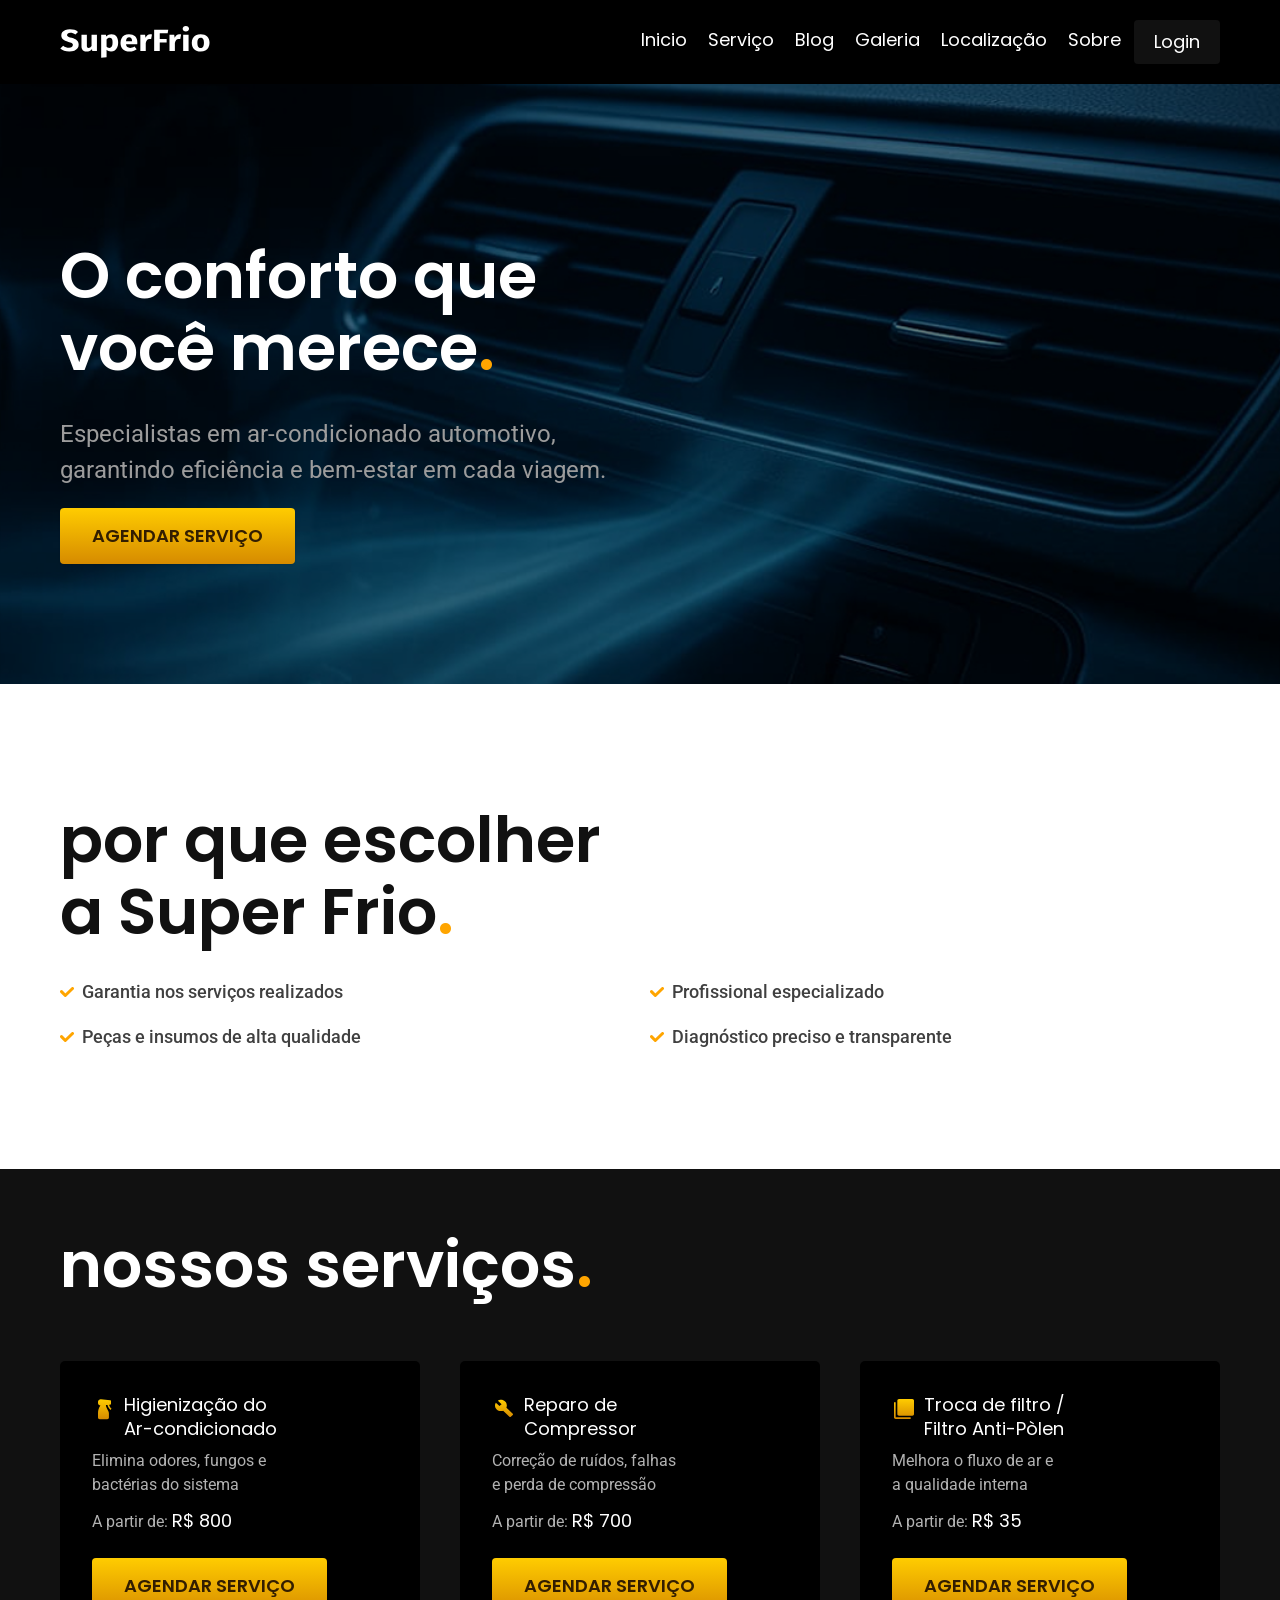
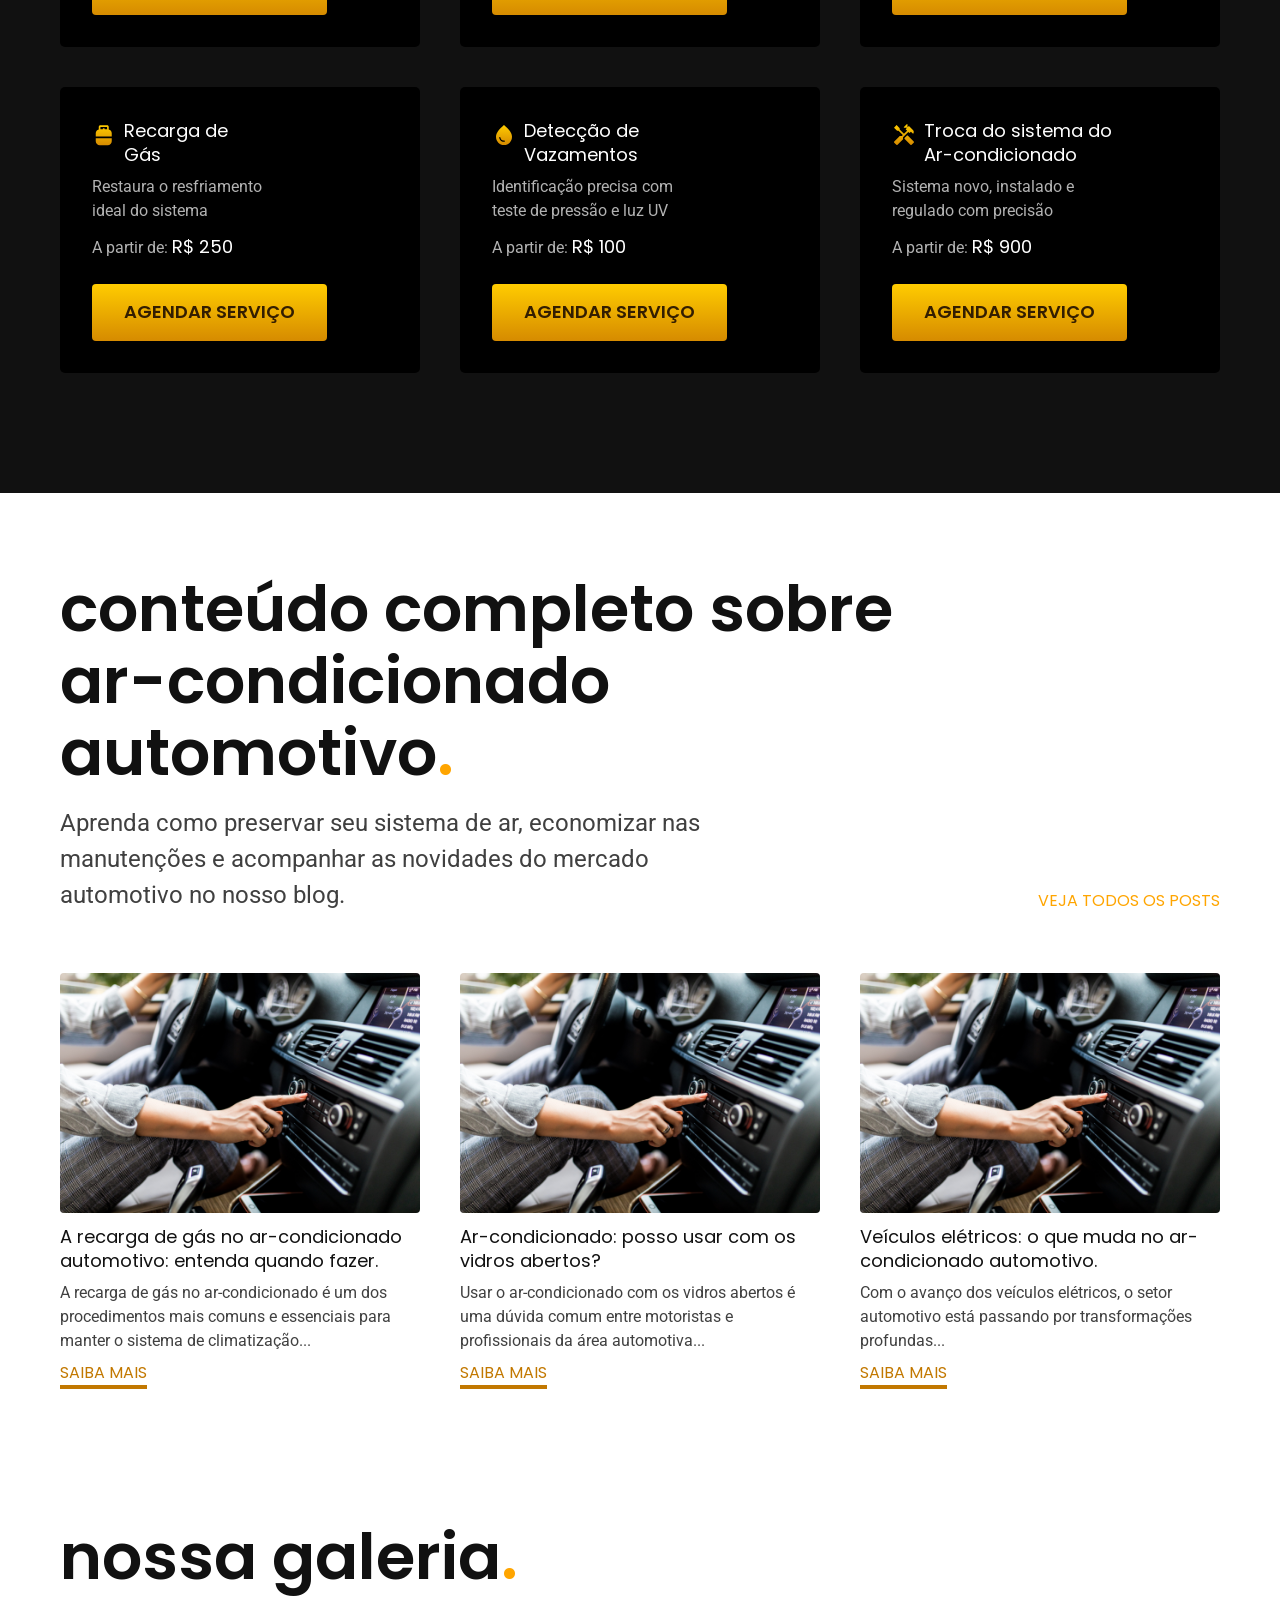
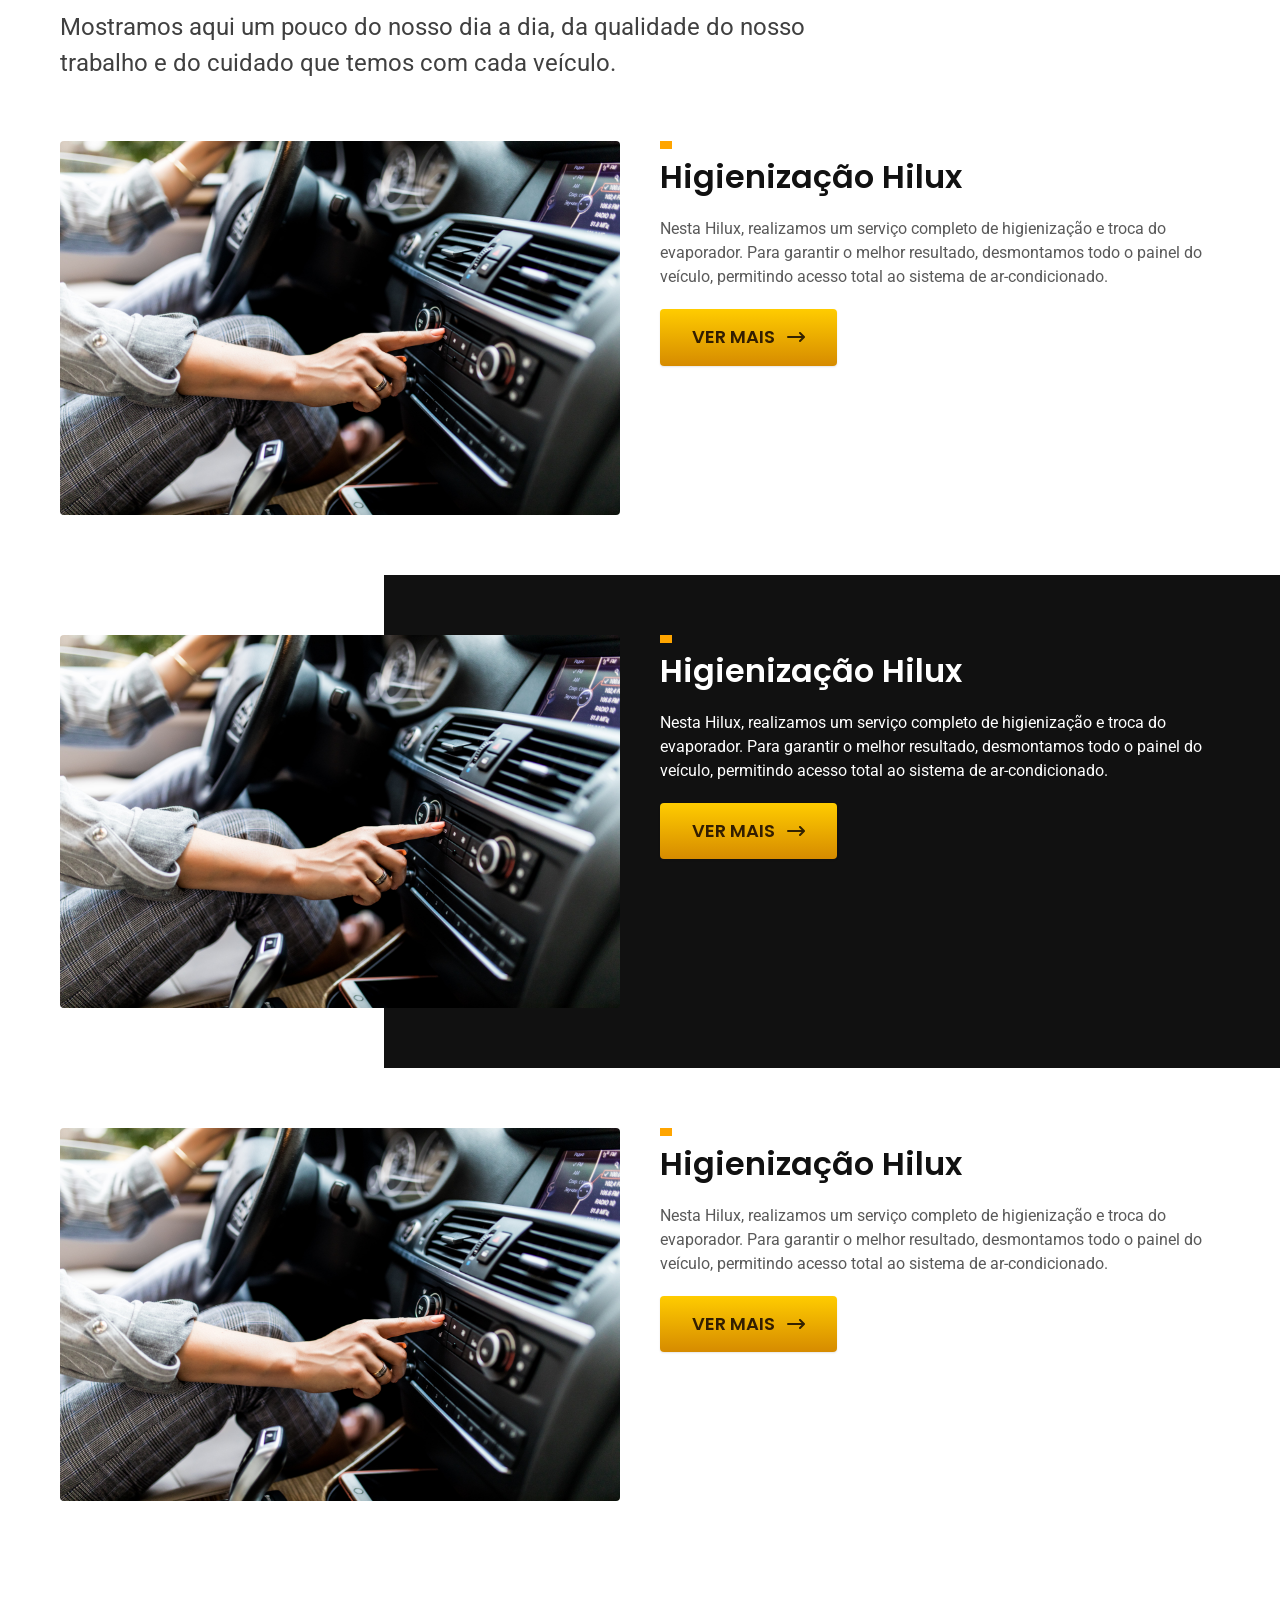
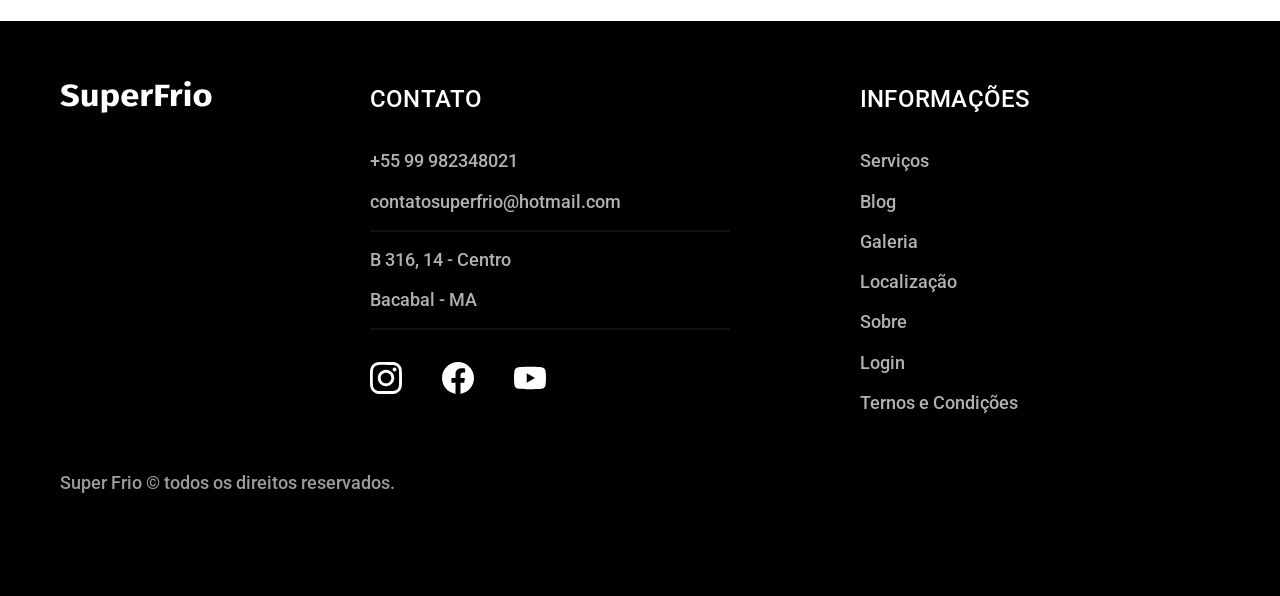
<file: index.html>
<!doctype html>
<html lang="pt-br">
  <head>
    <meta charset="UTF-8" />
    <meta name="viewport" content="width=device-width, initial-scale=1.0" />
    <title>Super Frio</title>
    <meta
      name="description"
      content="Super Frio é especializada em ar-condicionado automotivo em Bacabal. Recarga de gás, manutenção e diagnóstico completo com qualidade e confiança."
    />
    <link rel="stylesheet" href="./css/styles.css" />
    <link rel="preconnect" href="https://fonts.googleapis.com" />
    <link rel="preconnect" href="https://fonts.gstatic.com" crossorigin />
    <link
      href="https://fonts.googleapis.com/css2?family=Poppins:wght@400;600&family=Roboto:ital,wght@0,100..900;1,100..900&display=swap"
      rel="stylesheet"
    />
  </head>
  <body>
    <header class="header-bg">
      <div class="header container">
        <nav class="header-nav" aria-label="primaria">
          <a href="./">
            <img src="./img/SuperFrio.svg" width="152" height="32" alt="Logo" />
          </a>
          <div class="header-container">
            <button
              id="btnMenu"
              aria-controls="menu"
              aria-expanded="false"
              aria-haspopup="true"
              aria-label="Abrir Menu"
              class="mobileButton cor-0"
            >
              Menu
            </button>
            <ul id="menu" class="header-menu font-1-m cor-0">
              <li><a href="./">Inicio</a></li>
              <li><a href="./servicos.html">Serviço</a></li>
              <li><a href="./blog/index.html">Blog</a></li>
              <li><a href="./galeria.html">Galeria</a></li>
              <li><a href="./localizacao.html">Localização</a></li>
              <li><a href="./sobre.html">Sobre</a></li>
              <li><a href="./login.html">Login</a></li>
            </ul>
          </div>
        </nav>
      </div>
    </header>

    <main>
      <section class="introducao-bg">
        <div class="introducao container">
          <div class="introducao-conteudo">
            <h1 class="font-1-xxl cor-0">
              O conforto que você merece<span class="cor-p1">.</span>
            </h1>
            <p class="font-2-l cor-6">
              Especialistas em ar-condicionado automotivo, garantindo eficiência
              e bem-estar em cada viagem.
            </p>
            <a class="botao" href="#">Agendar Serviço</a>
          </div>
        </div>
      </section>

      <section class="beneficios-bg" aria-labelledby="beneficios-titulo">
        <div class="beneficios container">
          <div class="titulo-container">
            <h2 id="beneficios-titulo" class="font-1-xxl">
              por que escolher <br />
              a Super Frio<span class="cor-p1">.</span>
            </h2>
          </div>
          <div class="beneficios-container">
            <ul class="beneficios-item font-2-m cor-9">
              <li>Garantia nos serviços realizados</li>
              <li>Profissional especializado</li>
              <li>Peças e insumos de alta qualidade</li>
              <li>Diagnóstico preciso e transparente</li>
            </ul>
          </div>
        </div>
      </section>

      <section
        id="servicos"
        class="servico-bg"
        aria-labelledby="servicos-titulo"
      >
        <div class="titulo-bg">
          <div class="container">
            <h2 id="servicos-titulo" class="font-1-xxl cor-0">
              nossos serviços<span class="cor-p1">.</span>
            </h2>
          </div>
        </div>
        <div class="servico container">
          <article class="servico-item">
            <div class="servico-intro">
              <img
                src="./img//icones/higiene.svg"
                width="32"
                height="32"
                alt="Ícone de Higienização do ar-condicionado"
              />
              <h3 class="font-1-m cor-0">
                Higienização do <br />Ar-condicionado
              </h3>
            </div>
            <ul class="font-2-s cor-5">
              <li>Elimina odores, fungos e <br />bactérias do sistema</li>
              <li>A partir de: <span class="font-1-m cor-0">R$ 800</span></li>
            </ul>
            <a class="botao" href="#">Agendar Serviço</a>
          </article>

          <article class="servico-item">
            <div class="servico-intro">
              <img
                src="./img//icones/reparo.svg"
                width="32"
                height="32"
                alt="Ícone de reparo do ar-condicionado "
              />
              <h3 class="font-1-m cor-0">Reparo de <br />Compressor</h3>
            </div>
            <ul class="font-2-s cor-5">
              <li>Correção de ruídos, falhas <br />e perda de compressão</li>
              <li>A partir de: <span class="font-1-m cor-0">R$ 700</span></li>
            </ul>
            <a class="botao" href="#">Agendar Serviço</a>
          </article>

          <article class="servico-item">
            <div class="servico-intro">
              <img
                src="./img//icones/filtro.svg"
                width="32"
                height="32"
                alt="Ícone troca de filtro do ar-condicionado"
              />
              <h3 class="font-1-m cor-0">
                Troca de filtro / <br />Filtro Anti-Pòlen
              </h3>
            </div>
            <ul class="font-2-s cor-5">
              <li>Melhora o fluxo de ar e <br />a qualidade interna</li>
              <li>A partir de: <span class="font-1-m cor-0">R$ 35</span></li>
            </ul>
            <a class="botao" href="#">Agendar Serviço</a>
          </article>

          <article class="servico-item">
            <div class="servico-intro">
              <img
                src="./img//icones/gas.svg"
                width="32"
                height="32"
                alt="Ícone de recarga do ar-condicionado"
              />
              <h3 class="font-1-m cor-0">Recarga de <br />Gás</h3>
            </div>
            <ul class="font-2-s cor-5">
              <li>Restaura o resfriamento <br />ideal do sistema</li>
              <li>A partir de: <span class="font-1-m cor-0">R$ 250</span></li>
            </ul>
            <a class="botao" href="#">Agendar Serviço</a>
          </article>

          <article class="servico-item">
            <div class="servico-intro">
              <img
                src="./img//icones/contraste.svg"
                width="32"
                height="32"
                alt="Ícone detecção de vazamentos do ar-condicionado"
              />
              <h3 class="font-1-m cor-0">Detecção de <br />Vazamentos</h3>
            </div>
            <ul class="font-2-s cor-5">
              <li>Identificação precisa com <br />teste de pressão e luz UV</li>
              <li>A partir de: <span class="font-1-m cor-0">R$ 100</span></li>
            </ul>
            <a class="botao" href="#">Agendar Serviço</a>
          </article>

          <article class="servico-item">
            <div class="servico-intro">
              <img
                src="./img//icones/sistema.svg"
                width="32"
                height="32"
                alt="Ícone troca de sistema do ar-condicionado"
              />
              <h3 class="font-1-m cor-0">
                Troca do sistema do <br />Ar-condicionado
              </h3>
            </div>
            <ul class="font-2-s cor-5">
              <li>Sistema novo, instalado e <br />regulado com precisão</li>
              <li>A partir de: <span class="font-1-m cor-0">R$ 900</span></li>
            </ul>
            <a class="botao" href="#">Agendar Serviço</a>
          </article>
        </div>
      </section>

      <section class="blog-bg" aria-labelledby="blog-titulo">
        <div class="blog container">
          <header class="blog-header">
            <div>
              <h2 id="blog-titulo" class="font-1-xxl">
                conteúdo completo sobre <br />
                ar-condicionado automotivo<span class="cor-p1">.</span>
              </h2>
              <p class="font-2-l cor-9">
                Aprenda como preservar seu sistema de ar, economizar nas
                manutenções e acompanhar as novidades do mercado automotivo no
                nosso blog.
              </p>
            </div>
            <a href="./blog/index.html" class="font-1-s blog-link cor-p1">
              veja todos os posts
            </a>
          </header>

          <div class="blog-lista">
            <article class="blog-item">
              <img
                src="./img/painel.jpg"
                alt="Recarga de gás no ar-condicionado automotivo"
              />
              <div class="blog-item-conteudo">
                <h3 class="font-1-m">
                  A recarga de gás no ar-condicionado automotivo: entenda quando
                  fazer.
                </h3>
                <p class="font-2-s cor-9">
                  A recarga de gás no ar-condicionado é um dos procedimentos
                  mais comuns e essenciais para manter o sistema de
                  climatização...
                </p>
                <a href="./blog/posts/recarga-gas.html" class="blog-saiba link"
                  >Saiba mais</a
                >
              </div>
            </article>

            <article class="blog-item">
              <img
                src="./img/painel.jpg"
                alt="Recarga de gás no ar-condicionado automotivo"
              />
              <div class="blog-item-conteudo">
                <h3 class="font-1-m">
                  Ar-condicionado: posso usar com os vidros abertos?
                </h3>
                <p class="font-2-s cor-9">
                  Usar o ar-condicionado com os vidros abertos é uma dúvida
                  comum entre motoristas e profissionais da área automotiva...
                </p>
                <a href="#" class="blog-saiba link">Saiba mais</a>
              </div>
            </article>
            <article class="blog-item blog-item-destaque">
              <img
                src="./img/painel.jpg"
                alt="Recarga de gás no ar-condicionado automotivo"
              />
              <div class="blog-item-conteudo">
                <h3 class="font-1-m">
                  Veículos elétricos: o que muda no ar-condicionado automotivo.
                </h3>
                <p class="font-2-s cor-9">
                  Com o avanço dos veículos elétricos, o setor automotivo está
                  passando por transformações profundas...
                </p>
                <a href="#" class="blog-saiba link">Saiba mais</a>
              </div>
            </article>
          </div>
        </div>
      </section>

      <section class="galeria-section" aria-labelledby="galeria-titulo">
        <header class="galeria-header container">
          <div>
            <h1 id="galeria-titulo" class="font-1-xxl">
              nossa galeria<span class="cor-p1">.</span>
            </h1>
            <p class="font-2-l cor-9">
              Mostramos aqui um pouco do nosso dia a dia, da qualidade do nosso
              <br />
              trabalho e do cuidado que temos com cada veículo.
            </p>
          </div>
        </header>

        <div class="galeria-item container">
          <div class="galeria-imagem">
            <img src="./img/painel.jpg" alt="" />
          </div>

          <div class="galeria-conteudo">
            <h2 class="font-1-xl">Higienização Hilux</h2>
            <p class="font-2-s cor-8">
              Nesta Hilux, realizamos um serviço completo de higienização e
              troca do evaporador. Para garantir o melhor resultado, desmontamos
              todo o painel do veículo, permitindo acesso total ao sistema de
              ar-condicionado.
            </p>
            <a href="./galeria-fotos" class="botao seta">ver mais</a>
          </div>
        </div>

        <div class="galeria-bg">
          <div class="galeria-item container">
            <div class="galeria-imagem">
              <img src="./img/painel.jpg" alt="" />
            </div>

            <div class="galeria-conteudo">
              <h2 class="font-1-xl cor-0">Higienização Hilux</h2>
              <p class="font-2-s cor-0">
                Nesta Hilux, realizamos um serviço completo de higienização e
                troca do evaporador. Para garantir o melhor resultado,
                desmontamos todo o painel do veículo, permitindo acesso total ao
                sistema de ar-condicionado.
              </p>
              <a href="./galeria-fotos" class="botao seta">ver mais</a>
            </div>
          </div>
        </div>

        <div class="galeria-item container">
          <div class="galeria-imagem">
            <img src="./img/painel.jpg" alt="" />
          </div>

          <div class="galeria-conteudo">
            <h2 class="font-1-xl">Higienização Hilux</h2>
            <p class="font-2-s cor-8">
              Nesta Hilux, realizamos um serviço completo de higienização e
              troca do evaporador. Para garantir o melhor resultado, desmontamos
              todo o painel do veículo, permitindo acesso total ao sistema de
              ar-condicionado.
            </p>
            <a href="./galeria-fotos" class="botao seta">ver mais</a>
          </div>
        </div>
      </section>
    </main>

    <footer class="footer-bg">
      <div class="footer container">
        <img
          src="./img/SuperFrio.svg"
          width="152"
          height="32"
          alt="Super Frio"
        />
        <div class="footer-contato">
          <h3 class="font-2-l-b cor-0">Contato</h3>
          <ul class="font-2-m cor-5">
            <li><a href="tel:+55 99 982348021">+55 99 982348021</a></li>
            <li>
              <a href="mailto:contatosuperfrio@hotmail.com"
                >contatosuperfrio@hotmail.com</a
              >
            </li>
            <li>B 316, 14 - Centro</li>
            <li>Bacabal - MA</li>
          </ul>

          <div class="footer-redes">
            <a href="./">
              <img
                src="./img/icones/instagram.svg"
                width="32"
                height="32"
                alt="Instagram"
            /></a>
            <a href="./">
              <img
                src="./img/icones/facebook.svg"
                width="32"
                height="32"
                alt="Facebook"
            /></a>
            <a href="./">
              <img
                src="./img/icones/youtube.svg"
                width="32"
                height="32"
                alt="Youtube"
            /></a>
          </div>
        </div>

        <div class="footer-informacoes">
          <h3 class="font-2-l-b cor-0">Informações</h3>
          <ul class="font-2-m cor-5">
            <li><a href="">Serviços</a></li>
            <li><a href="">Blog</a></li>
            <li><a href="">Galeria</a></li>
            <li><a href="./localizacao.html">Localização</a></li>
            <li><a href="./sobre.html">Sobre</a></li>
            <li><a href="./login.html">Login</a></li>
            <li><a href="./ternos.html">Ternos e Condições</a></li>
          </ul>
        </div>
        <p class="footer-copy font-2-m cor-6">
          Super Frio © todos os direitos reservados.
        </p>
      </div>
    </footer>

    <script src="./js/script.js"></script>
  </body>
</html>
</file>
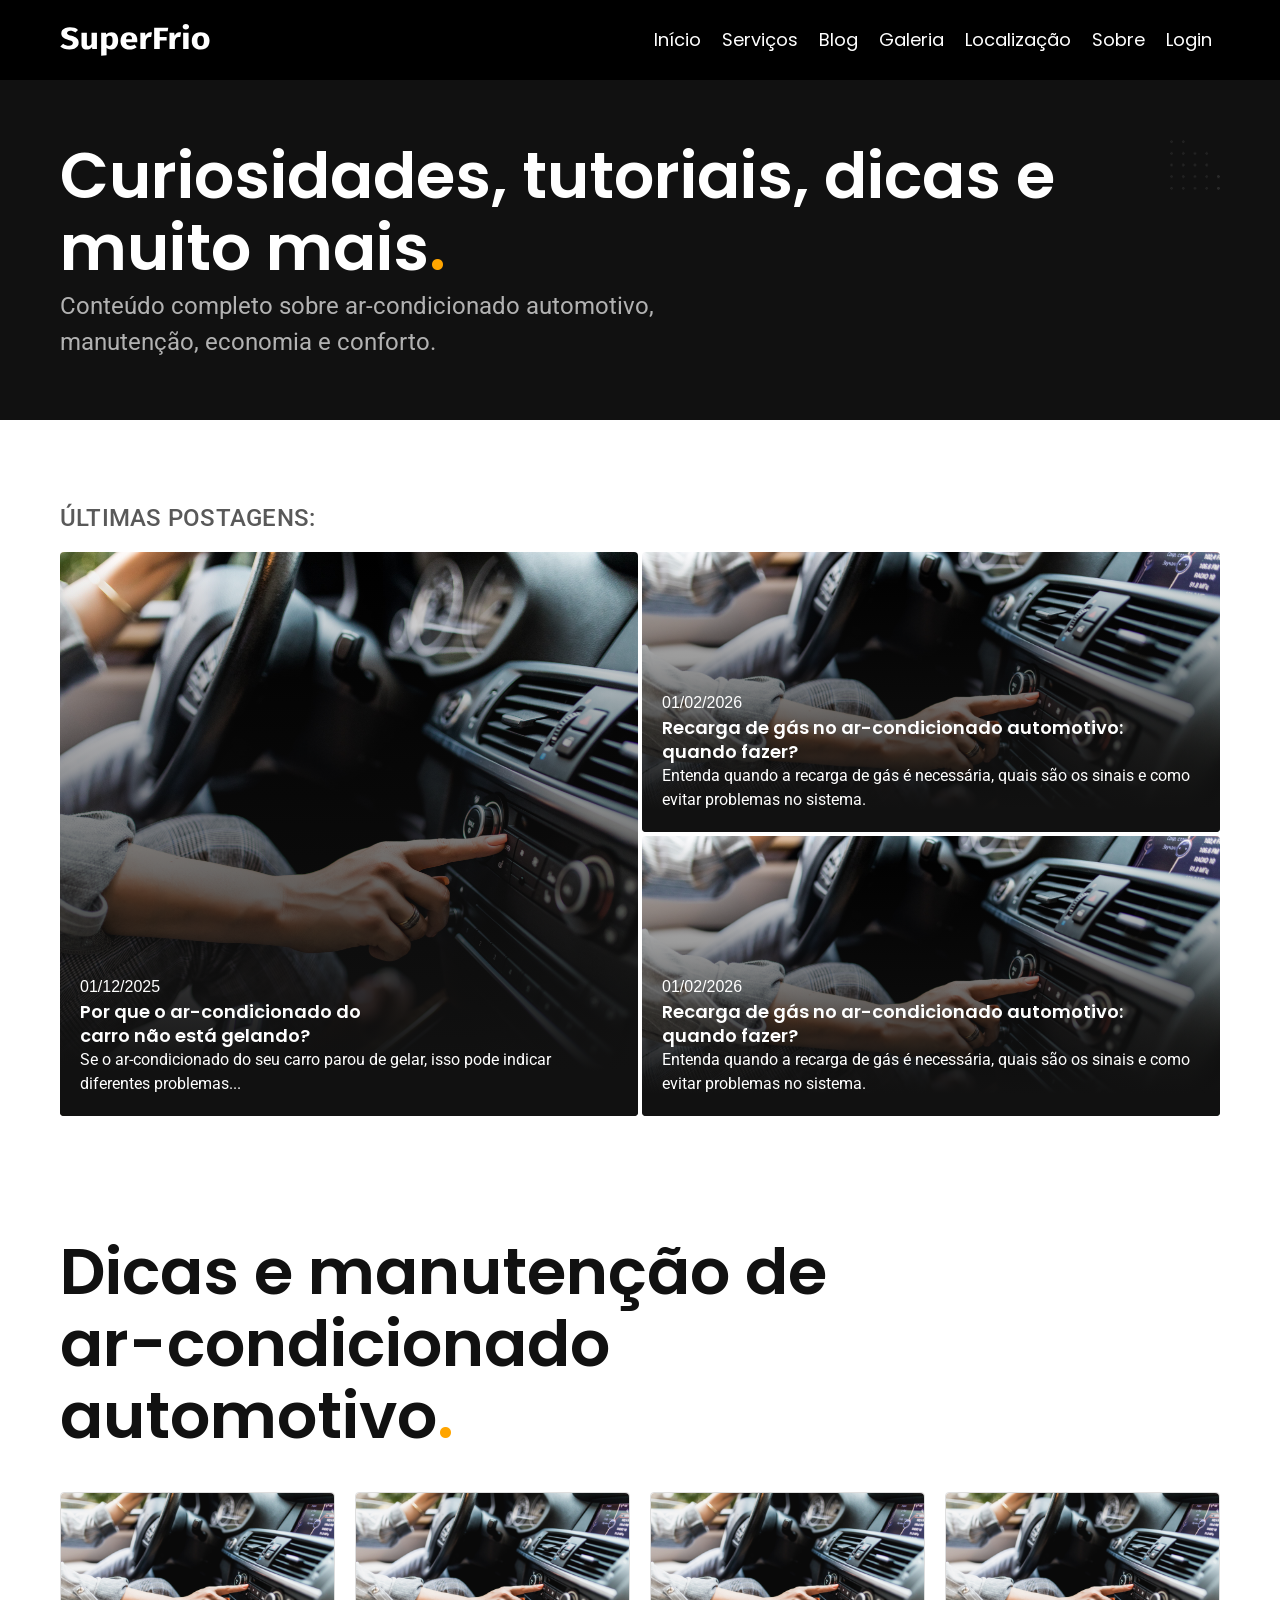
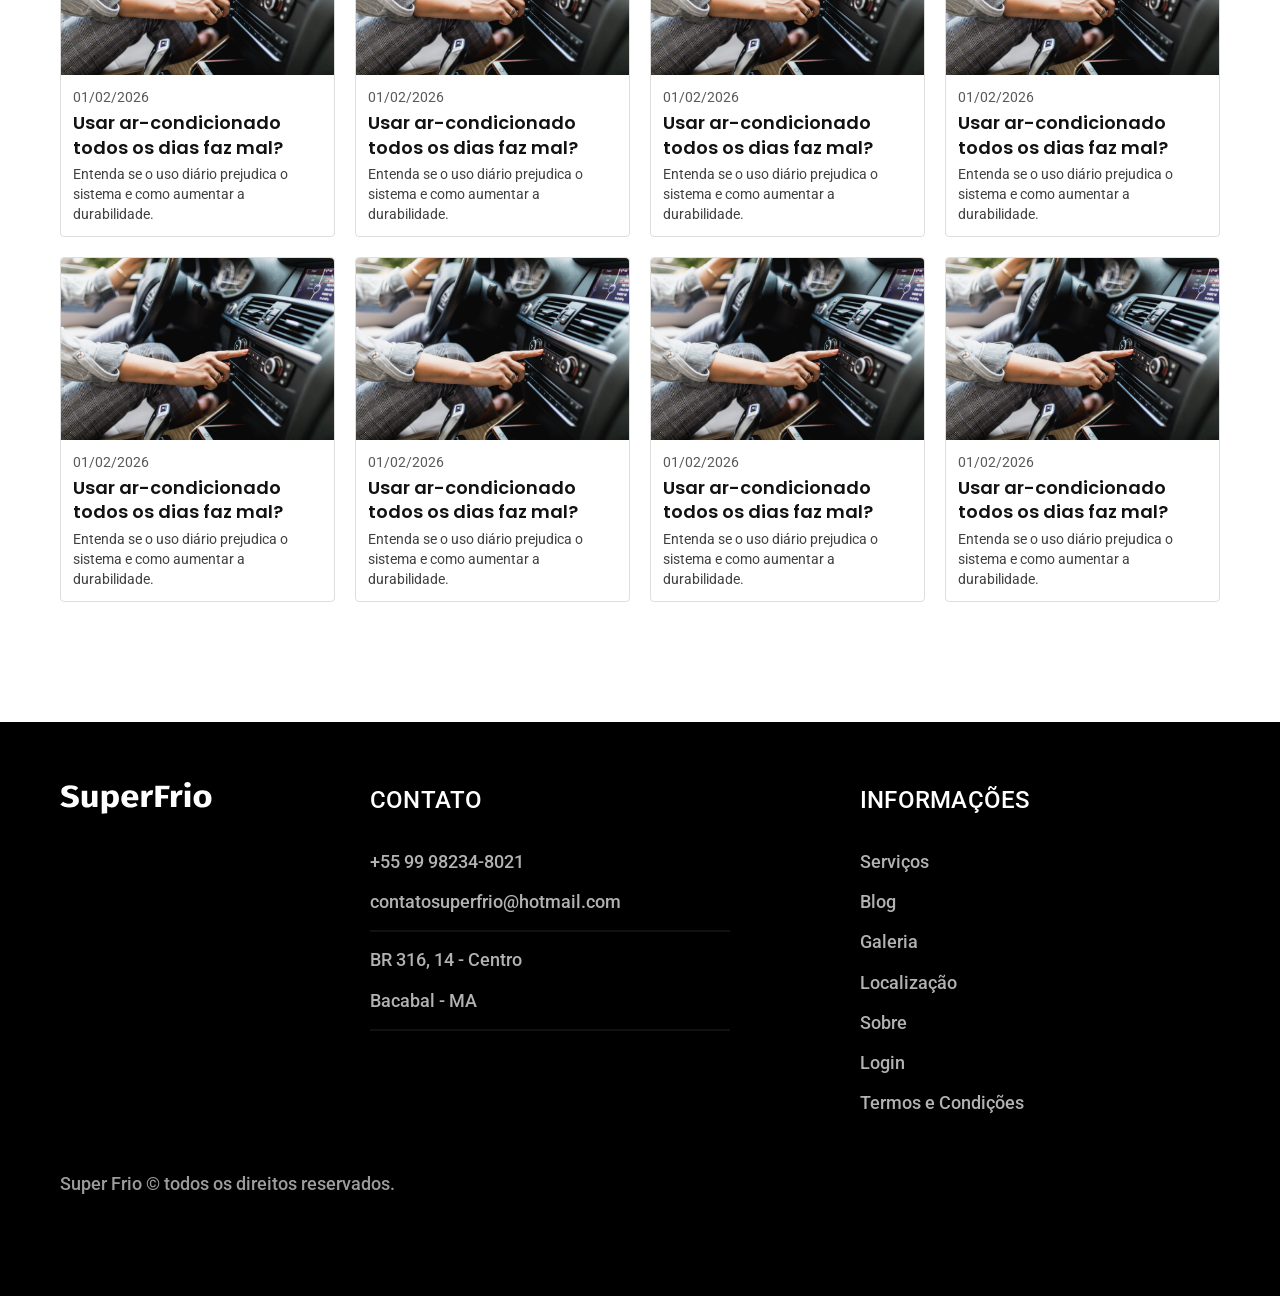
<file: blog/index.html>
<!doctype html>
<html lang="pt-br">
  <head>
    <meta charset="UTF-8" />
    <meta name="viewport" content="width=device-width, initial-scale=1.0" />

    <title>Blog | Super Frio</title>
    <meta
      name="description"
      content="Dicas, manutenção e informações sobre ar-condicionado automotivo. Aprenda quando fazer recarga de gás, higienização e muito mais."
    />

    <!-- Open Graph -->
    <meta property="og:title" content="Blog | Super Frio" />
    <meta
      property="og:description"
      content="Dicas e informações sobre ar-condicionado automotivo."
    />
    <meta property="og:type" content="website" />
    <meta property="og:image" content="../img/banner-blog.jpg" />

    <!-- CSS -->
    <link rel="stylesheet" href="../css/styles.css" />

    <!-- Fonts -->
    <link rel="preconnect" href="https://fonts.googleapis.com" />
    <link rel="preconnect" href="https://fonts.gstatic.com" crossorigin />
    <link
      href="https://fonts.googleapis.com/css2?family=Poppins:wght@400;600&family=Roboto:wght@400;700&display=swap"
      rel="stylesheet"
    />
  </head>

  <body class="blog-page">
    <!-- HEADER -->
    <header class="header-bg">
      <div class="header container">
        <nav class="header-nav" aria-label="Primária">
          <a href="../index.html">
            <img
              src="../img/SuperFrio.svg"
              width="152"
              height="32"
              alt="Logo Super Frio"
            />
          </a>

          <div class="header-container">
            <button
              id="btnMenu"
              class="mobileButton cor-0"
              aria-controls="menu"
              aria-expanded="false"
              aria-haspopup="true"
              aria-label="Abrir menu"
            >
              Menu
            </button>

            <ul id="menu" class="header-menu font-1-m cor-0">
              <li><a href="../index.html">Início</a></li>
              <li><a href="../servicos.html">Serviços</a></li>
              <li><a href="../blog/index.html">Blog</a></li>
              <li><a href="../galeria.html">Galeria</a></li>
              <li><a href="../localizacao.html">Localização</a></li>
              <li><a href="../sobre.html">Sobre</a></li>
              <li><a href="../login.html">Login</a></li>
            </ul>
          </div>
        </nav>
      </div>
    </header>

    <main>
      <section class="blog-intro titulo-bg">
        <div class="titulo container">
          <h1 class="font-1-xxl cor-0">
            Curiosidades, tutoriais, dicas e muito mais<span class="cor-p1"
              >.</span
            >
          </h1>

          <p class="font-2-l cor-5">
            Conteúdo completo sobre ar-condicionado automotivo,<br />
            manutenção, economia e conforto.
          </p>
        </div>
      </section>

      <section class="blog-destaque container">
        <header class="subtitulo">
          <h2 class="font-2-l-b cor-8">Últimas postagens:</h2>
        </header>

        <div class="blog-destaque-lista">
          <a
            href="../blog/posts/recarga-gas.html"
            class="blog-card post-destaque"
          >
            <div class="blog-card-conteudo">
              <div class="conteudo">
                <span class="cor-0">01/12/2025</span>

                <h3 class="font-1-m-b cor-0">
                  Por que o ar-condicionado do <br />
                  carro não está gelando?
                </h3>

                <p class="font-2-s cor-0">
                  Se o ar-condicionado do seu carro parou de gelar, isso pode
                  indicar diferentes problemas...
                </p>
              </div>
            </div>
          </a>

          <a href="post.html" class="blog-card">
            <div class="blog-card-conteudo">
              <div class="conteudo">
                <span class="cor-0">01/02/2026</span>

                <h3 class="font-1-m-b cor-0">
                  Recarga de gás no ar-condicionado automotivo: quando fazer?
                </h3>

                <p class="font-2-s cor-0">
                  Entenda quando a recarga de gás é necessária, quais são os
                  sinais e como evitar problemas no sistema.
                </p>
              </div>
            </div>
          </a>

          <a href="post.html" class="blog-card">
            <div class="blog-card-conteudo">
              <div class="conteudo">
                <span class="cor-0">01/02/2026</span>

                <h3 class="font-1-m-b cor-0">
                  Recarga de gás no ar-condicionado automotivo: quando fazer?
                </h3>

                <p class="font-2-s cor-0">
                  Entenda quando a recarga de gás é necessária, quais são os
                  sinais e como evitar problemas no sistema.
                </p>
              </div>
            </div>
          </a>
        </div>
      </section>

      <section class="blog-lista container">
        <header class="subtitulo">
          <h2 class="font-1-xxl">
            Dicas e manutenção de ar-condicionado automotivo<span class="cor-p1"
              >.</span
            >
          </h2>
        </header>
        <div class="blog-lista-posts">
          <article>
            <a
              href="./posts/usar-ar-condicionado-todos-dias/"
              aria-label="Ler post: Usar ar-condicionado todos os dias faz mal?"
              class="blog-lista-card"
            >
              <div class="card-top">
                <img
                  src="../img/painel.jpg"
                  alt="Uso diário do ar-condicionado automotivo"
                />
              </div>
              <div class="card-conteudo">
                <time datetime="2026-02-01" class="data font-2-xs cor-8"
                  >01/02/2026</time
                >

                <h3 class="font-1-m-b cor-11">
                  Usar ar-condicionado todos os dias faz mal?
                </h3>

                <p class="font-2-xs cor-9">
                  Entenda se o uso diário prejudica o sistema e como aumentar a
                  durabilidade.
                </p>
              </div>
            </a>
          </article>
          <article>
            <a
              href="./posts/usar-ar-condicionado-todos-dias/"
              aria-label="Ler post: Usar ar-condicionado todos os dias faz mal?"
              class="blog-lista-card"
            >
              <div class="card-top">
                <img
                  src="../img/painel.jpg"
                  alt="Uso diário do ar-condicionado automotivo"
                />
              </div>
              <div class="card-conteudo">
                <time datetime="2026-02-01" class="data font-2-xs cor-8"
                  >01/02/2026</time
                >

                <h3 class="font-1-m-b cor-11">
                  Usar ar-condicionado todos os dias faz mal?
                </h3>

                <p class="font-2-xs cor-9">
                  Entenda se o uso diário prejudica o sistema e como aumentar a
                  durabilidade.
                </p>
              </div>
            </a>
          </article>
          <article>
            <a
              href="./posts/usar-ar-condicionado-todos-dias/"
              aria-label="Ler post: Usar ar-condicionado todos os dias faz mal?"
              class="blog-lista-card"
            >
              <div class="card-top">
                <img
                  src="../img/painel.jpg"
                  alt="Uso diário do ar-condicionado automotivo"
                />
              </div>
              <div class="card-conteudo">
                <time datetime="2026-02-01" class="data font-2-xs cor-8"
                  >01/02/2026</time
                >

                <h3 class="font-1-m-b cor-11">
                  Usar ar-condicionado todos os dias faz mal?
                </h3>

                <p class="font-2-xs cor-9">
                  Entenda se o uso diário prejudica o sistema e como aumentar a
                  durabilidade.
                </p>
              </div>
            </a>
          </article>
          <article>
            <a
              href="./posts/usar-ar-condicionado-todos-dias/"
              aria-label="Ler post: Usar ar-condicionado todos os dias faz mal?"
              class="blog-lista-card"
            >
              <div class="card-top">
                <img
                  src="../img/painel.jpg"
                  alt="Uso diário do ar-condicionado automotivo"
                />
              </div>
              <div class="card-conteudo">
                <time datetime="2026-02-01" class="data font-2-xs cor-8"
                  >01/02/2026</time
                >

                <h3 class="font-1-m-b cor-11">
                  Usar ar-condicionado todos os dias faz mal?
                </h3>

                <p class="font-2-xs cor-9">
                  Entenda se o uso diário prejudica o sistema e como aumentar a
                  durabilidade.
                </p>
              </div>
            </a>
          </article>
          <article>
            <a
              href="./posts/usar-ar-condicionado-todos-dias/"
              aria-label="Ler post: Usar ar-condicionado todos os dias faz mal?"
              class="blog-lista-card"
            >
              <div class="card-top">
                <img
                  src="../img/painel.jpg"
                  alt="Uso diário do ar-condicionado automotivo"
                />
              </div>
              <div class="card-conteudo">
                <time datetime="2026-02-01" class="data font-2-xs cor-8"
                  >01/02/2026</time
                >

                <h3 class="font-1-m-b cor-11">
                  Usar ar-condicionado todos os dias faz mal?
                </h3>

                <p class="font-2-xs cor-9">
                  Entenda se o uso diário prejudica o sistema e como aumentar a
                  durabilidade.
                </p>
              </div>
            </a>
          </article>
          <article>
            <a
              href="./posts/usar-ar-condicionado-todos-dias/"
              aria-label="Ler post: Usar ar-condicionado todos os dias faz mal?"
              class="blog-lista-card"
            >
              <div class="card-top">
                <img
                  src="../img/painel.jpg"
                  alt="Uso diário do ar-condicionado automotivo"
                />
              </div>
              <div class="card-conteudo">
                <time datetime="2026-02-01" class="data font-2-xs cor-8"
                  >01/02/2026</time
                >

                <h3 class="font-1-m-b cor-11">
                  Usar ar-condicionado todos os dias faz mal?
                </h3>

                <p class="font-2-xs cor-9">
                  Entenda se o uso diário prejudica o sistema e como aumentar a
                  durabilidade.
                </p>
              </div>
            </a>
          </article>
          <article>
            <a
              href="./posts/usar-ar-condicionado-todos-dias/"
              aria-label="Ler post: Usar ar-condicionado todos os dias faz mal?"
              class="blog-lista-card"
            >
              <div class="card-top">
                <img
                  src="../img/painel.jpg"
                  alt="Uso diário do ar-condicionado automotivo"
                />
              </div>
              <div class="card-conteudo">
                <time datetime="2026-02-01" class="data font-2-xs cor-8"
                  >01/02/2026</time
                >

                <h3 class="font-1-m-b cor-11">
                  Usar ar-condicionado todos os dias faz mal?
                </h3>

                <p class="font-2-xs cor-9">
                  Entenda se o uso diário prejudica o sistema e como aumentar a
                  durabilidade.
                </p>
              </div>
            </a>
          </article>
          <article>
            <a
              href="./posts/usar-ar-condicionado-todos-dias/"
              aria-label="Ler post: Usar ar-condicionado todos os dias faz mal?"
              class="blog-lista-card"
            >
              <div class="card-top">
                <img
                  src="../img/painel.jpg"
                  alt="Uso diário do ar-condicionado automotivo"
                />
              </div>
              <div class="card-conteudo">
                <time datetime="2026-02-01" class="data font-2-xs cor-8"
                  >01/02/2026</time
                >

                <h3 class="font-1-m-b cor-11">
                  Usar ar-condicionado todos os dias faz mal?
                </h3>

                <p class="font-2-xs cor-9">
                  Entenda se o uso diário prejudica o sistema e como aumentar a
                  durabilidade.
                </p>
              </div>
            </a>
          </article>
        </div>
      </section>
    </main>

    <footer class="footer-bg">
      <div class="footer container">
        <img
          src="../img/SuperFrio.svg"
          width="152"
          height="32"
          alt="Super Frio"
        />

        <div class="footer-contato">
          <h3 class="font-2-l-b cor-0">Contato</h3>

          <ul class="font-2-m cor-5">
            <li><a href="tel:+5599982348021">+55 99 98234-8021</a></li>
            <li>
              <a href="mailto:contatosuperfrio@hotmail.com">
                contatosuperfrio@hotmail.com
              </a>
            </li>
            <li>BR 316, 14 - Centro</li>
            <li>Bacabal - MA</li>
          </ul>
        </div>

        <div class="footer-informacoes">
          <h3 class="font-2-l-b cor-0">Informações</h3>

          <ul class="font-2-m cor-5">
            <li><a href="../servicos.html">Serviços</a></li>
            <li><a href="../blog/index.html">Blog</a></li>
            <li><a href="../galeria.html">Galeria</a></li>
            <li><a href="../localizacao.html">Localização</a></li>
            <li><a href="../sobre.html">Sobre</a></li>
            <li><a href="../login.html">Login</a></li>
            <li><a href="../termos.html">Termos e Condições</a></li>
          </ul>
        </div>

        <p class="footer-copy font-2-m cor-6">
          Super Frio © todos os direitos reservados.
        </p>
      </div>
    </footer>

    <script src="../js/script.js"></script>
  </body>
</html>
</file>
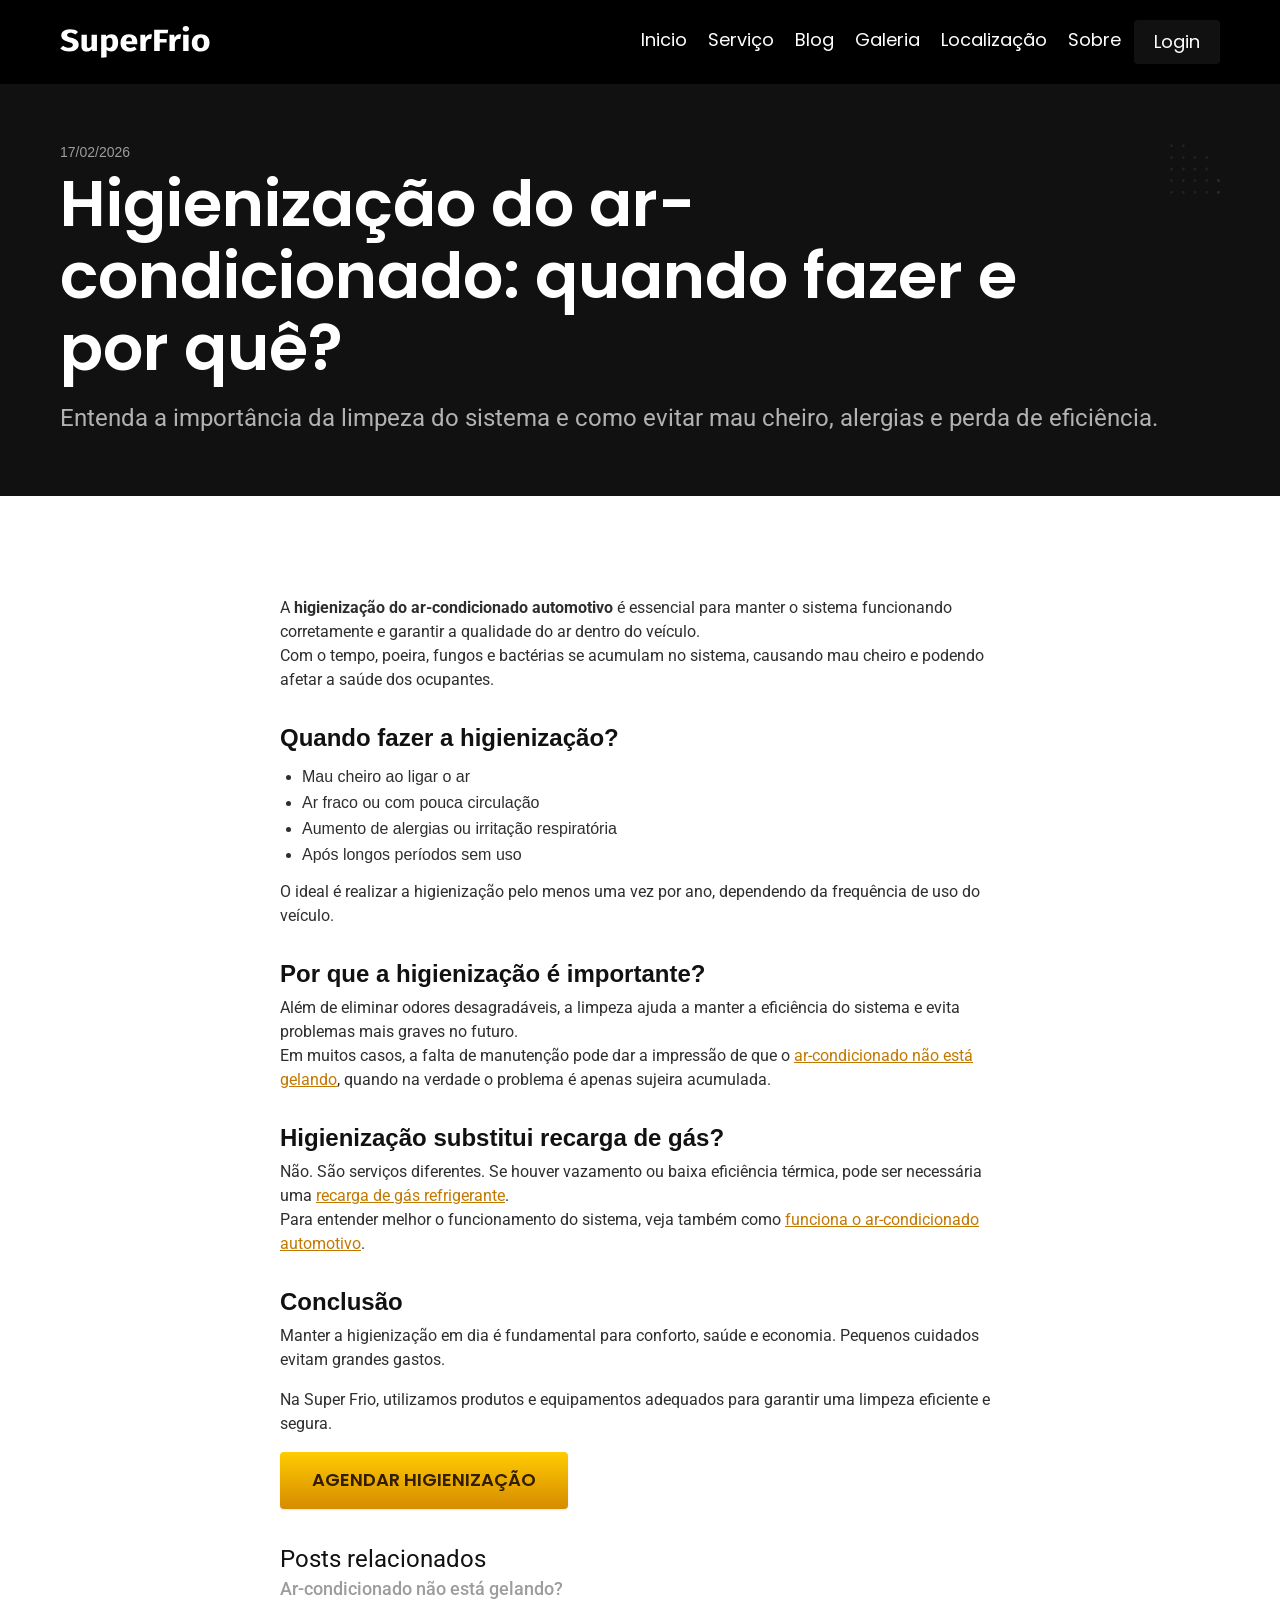
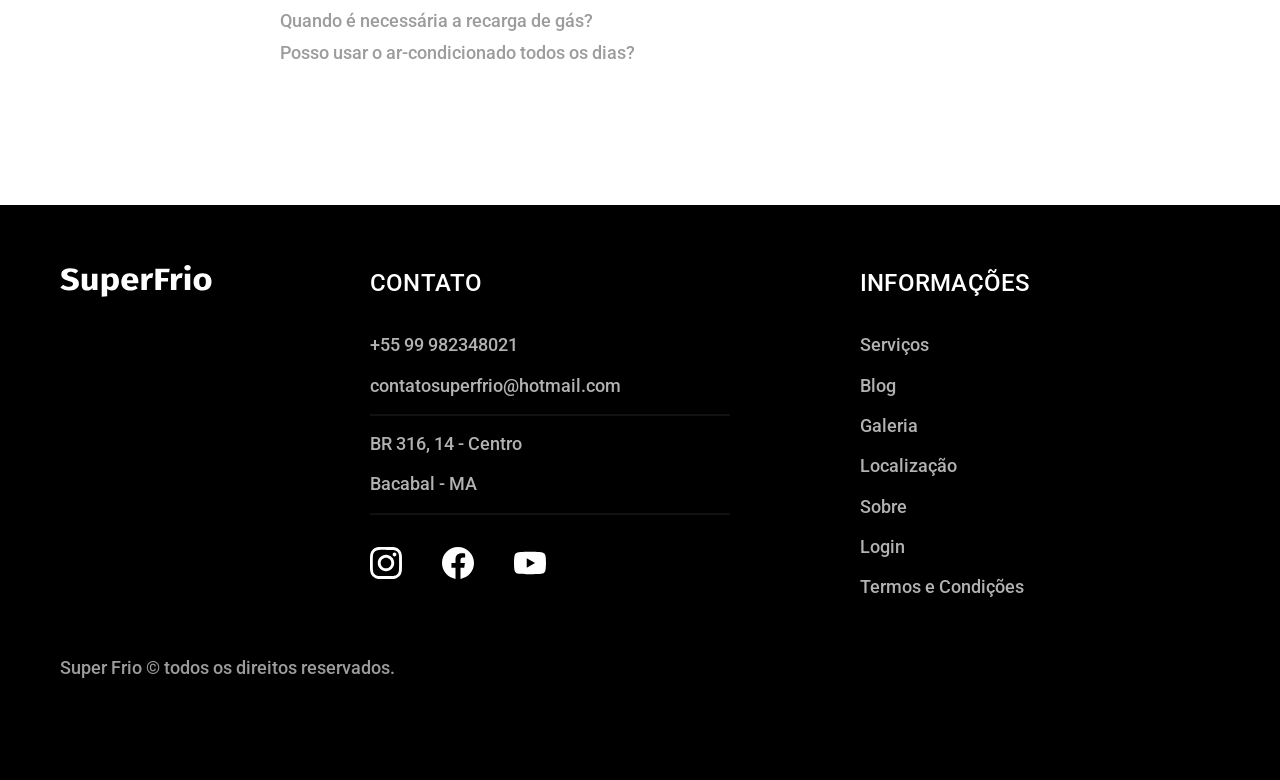
<file: blog/posts/higienizacao-ar-condicionado/index.html>
<!doctype html>
<html lang="pt-br">
  <head>
    <meta charset="UTF-8" />
    <meta name="viewport" content="width=device-width, initial-scale=1.0" />
    <title>
      Higienização do ar-condicionado: quando fazer e por quê? | Super Frio
    </title>
    <meta
      name="description"
      content="Saiba quando fazer a higienização do ar-condicionado automotivo, por que ela é importante e como evitar mau cheiro e problemas no sistema."
    />

    <!-- Open Graph -->
    <meta
      property="og:title"
      content="Higienização do ar-condicionado: quando fazer e por quê?"
    />
    <meta
      property="og:description"
      content="Entenda a importância da higienização do ar-condicionado do carro e quando é o momento certo para realizar o serviço."
    />
    <meta property="og:type" content="article" />
    <meta
      property="og:image"
      content="https://superfrio.com.br/img/banner-blog.jpg"
    />
    <meta property="og:locale" content="pt_BR" />
    <meta property="og:site_name" content="Super Frio" />

    <link rel="stylesheet" href="../../../css/styles.css" />
    <link rel="preconnect" href="https://fonts.googleapis.com" />
    <link rel="preconnect" href="https://fonts.gstatic.com" crossorigin />
    <link
      href="https://fonts.googleapis.com/css2?family=Poppins:wght@400;600&family=Roboto:ital,wght@0,100..900;1,100..900&display=swap"
      rel="stylesheet"
    />
  </head>

  <body>
    <!-- HEADER (igual ao site) -->
    <header class="header-bg">
      <div class="header container">
        <nav class="header-nav" aria-label="primaria">
          <a href="../">
            <img
              src="../../../img/SuperFrio.svg"
              width="152"
              height="32"
              alt="Logo"
            />
          </a>
          <div class="header-container">
            <button
              id="btnMenu"
              aria-controls="menu"
              aria-expanded="false"
              aria-haspopup="true"
              aria-label="Abrir Menu"
              class="mobileButton cor-0"
            >
              Menu
            </button>
            <ul id="menu" class="header-menu font-1-m cor-0">
              <li><a href="../">Inicio</a></li>
              <li><a href="./servicos.html">Serviço</a></li>
              <li><a href="../../blog/index.html">Blog</a></li>
              <li><a href="./galeria.html">Galeria</a></li>
              <li><a href="./localizacao.html">Localização</a></li>
              <li><a href="./sobre.html">Sobre</a></li>
              <li><a href="./login.html">Login</a></li>
            </ul>
          </div>
        </nav>
      </div>
    </header>

    <main>
      <article class="post-artigo">
        <header class="titulo-bg post-header">
          <div class="titulo container">
            <span class="post-data">17/02/2026</span>
            <h1 class="font-1-xxl cor-0">
              Higienização do ar-condicionado: quando fazer e por quê?
            </h1>

            <p class="font-2-l cor-5">
              Entenda a importância da limpeza do sistema e como evitar mau
              cheiro, alergias e perda de eficiência.
            </p>
          </div>
        </header>

        <section class="post-conteudo container">
          <div class="post-descricao">
            <p class="font-2-s cor-10">
              A <strong>higienização do ar-condicionado automotivo</strong>
              é essencial para manter o sistema funcionando corretamente e
              garantir a qualidade do ar dentro do veículo.
            </p>

            <p class="font-2-s cor-10">
              Com o tempo, poeira, fungos e bactérias se acumulam no sistema,
              causando mau cheiro e podendo afetar a saúde dos ocupantes.
            </p>

            <h2>Quando fazer a higienização?</h2>

            <ul class="post-lista cor-10">
              <li>Mau cheiro ao ligar o ar</li>
              <li>Ar fraco ou com pouca circulação</li>
              <li>Aumento de alergias ou irritação respiratória</li>
              <li>Após longos períodos sem uso</li>
            </ul>

            <p class="font-2-s cor-10">
              O ideal é realizar a higienização pelo menos uma vez por ano,
              dependendo da frequência de uso do veículo.
            </p>

            <h2>Por que a higienização é importante?</h2>

            <p class="font-2-s cor-10">
              Além de eliminar odores desagradáveis, a limpeza ajuda a manter a
              eficiência do sistema e evita problemas mais graves no futuro.
            </p>

            <p class="font-2-s cor-10">
              Em muitos casos, a falta de manutenção pode dar a impressão de que
              o
              <a href="/blog/posts/ar-condicionado-nao-gela/"
                >ar-condicionado não está gelando</a
              >, quando na verdade o problema é apenas sujeira acumulada.
            </p>

            <h2>Higienização substitui recarga de gás?</h2>

            <p class="font-2-s cor-10">
              Não. São serviços diferentes. Se houver vazamento ou baixa
              eficiência térmica, pode ser necessária uma
              <a href="/blog/posts/recarga-gas/">recarga de gás refrigerante</a
              >.
            </p>

            <p class="font-2-s cor-10">
              Para entender melhor o funcionamento do sistema, veja também como
              <a href="/blog/posts/como-funciona-ar-condicionado-automotivo/">
                funciona o ar-condicionado automotivo</a
              >.
            </p>

            <h2>Conclusão</h2>

            <p class="font-2-s cor-10">
              Manter a higienização em dia é fundamental para conforto, saúde e
              economia. Pequenos cuidados evitam grandes gastos.
            </p>

            <p class="post-paragrafo-destaque font-2-s cor-10">
              Na Super Frio, utilizamos produtos e equipamentos adequados para
              garantir uma limpeza eficiente e segura.
            </p>

            <a
              class="botao"
              href="https://wa.me/5599982348021?text=Olá,%20quero%20agendar%20uma%20higienização%20do%20ar-condicionado."
              target="_blank"
            >
              Agendar higienização
            </a>

            <div class="posts-relacionados">
              <h3 class="font-2-l">Posts relacionados</h3>
              <ul class="font-2-m cor-6">
                <li>
                  <a href="/blog/posts/ar-condicionado-nao-gela/">
                    Ar-condicionado não está gelando?
                  </a>
                </li>
                <li>
                  <a href="/blog/posts/recarga-gas/">
                    Quando é necessária a recarga de gás?
                  </a>
                </li>
                <li>
                  <a href="/blog/posts/usar-ar-condicionado-todos-dias/">
                    Posso usar o ar-condicionado todos os dias?
                  </a>
                </li>
              </ul>
            </div>
          </div>
        </section>
      </article>
    </main>

    <footer class="footer-bg">
      <div class="footer container">
        <img
          src="../../../img/SuperFrio.svg"
          width="152"
          height="32"
          alt="Super Frio"
        />
        <div class="footer-contato">
          <h3 class="font-2-l-b cor-0">Contato</h3>
          <ul class="font-2-m cor-5">
            <li><a href="tel:+55 99 982348021">+55 99 982348021</a></li>
            <li>
              <a href="mailto:contatosuperfrio@hotmail.com"
                >contatosuperfrio@hotmail.com</a
              >
            </li>
            <li>BR 316, 14 - Centro</li>
            <li>Bacabal - MA</li>
          </ul>

          <div class="footer-redes">
            <a href="./">
              <img
                src="../../../img/icones/instagram.svg"
                width="32"
                height="32"
                alt="Instagram"
            /></a>
            <a href="./">
              <img
                src="../../../img/icones/facebook.svg"
                width="32"
                height="32"
                alt="Facebook"
            /></a>
            <a href="./">
              <img
                src="../../../img/icones/youtube.svg"
                width="32"
                height="32"
                alt="Youtube"
            /></a>
          </div>
        </div>

        <div class="footer-informacoes">
          <h3 class="font-2-l-b cor-0">Informações</h3>
          <ul class="font-2-m cor-5">
            <li><a href="/index.html#servicos">Serviços</a></li>
            <li><a href="/blog/index.html">Blog</a></li>
            <li><a href="">Galeria</a></li>
            <li><a href="./localizacao.html">Localização</a></li>
            <li><a href="./sobre.html">Sobre</a></li>
            <li><a href="./login.html">Login</a></li>
            <li><a href="./termos.html">Termos e Condições</a></li>
          </ul>
        </div>
        <p class="footer-copy font-2-m cor-6">
          Super Frio © todos os direitos reservados.
        </p>
      </div>
    </footer>

    <script src="../../../js/script.js"></script>
  </body>
</html>
</file>
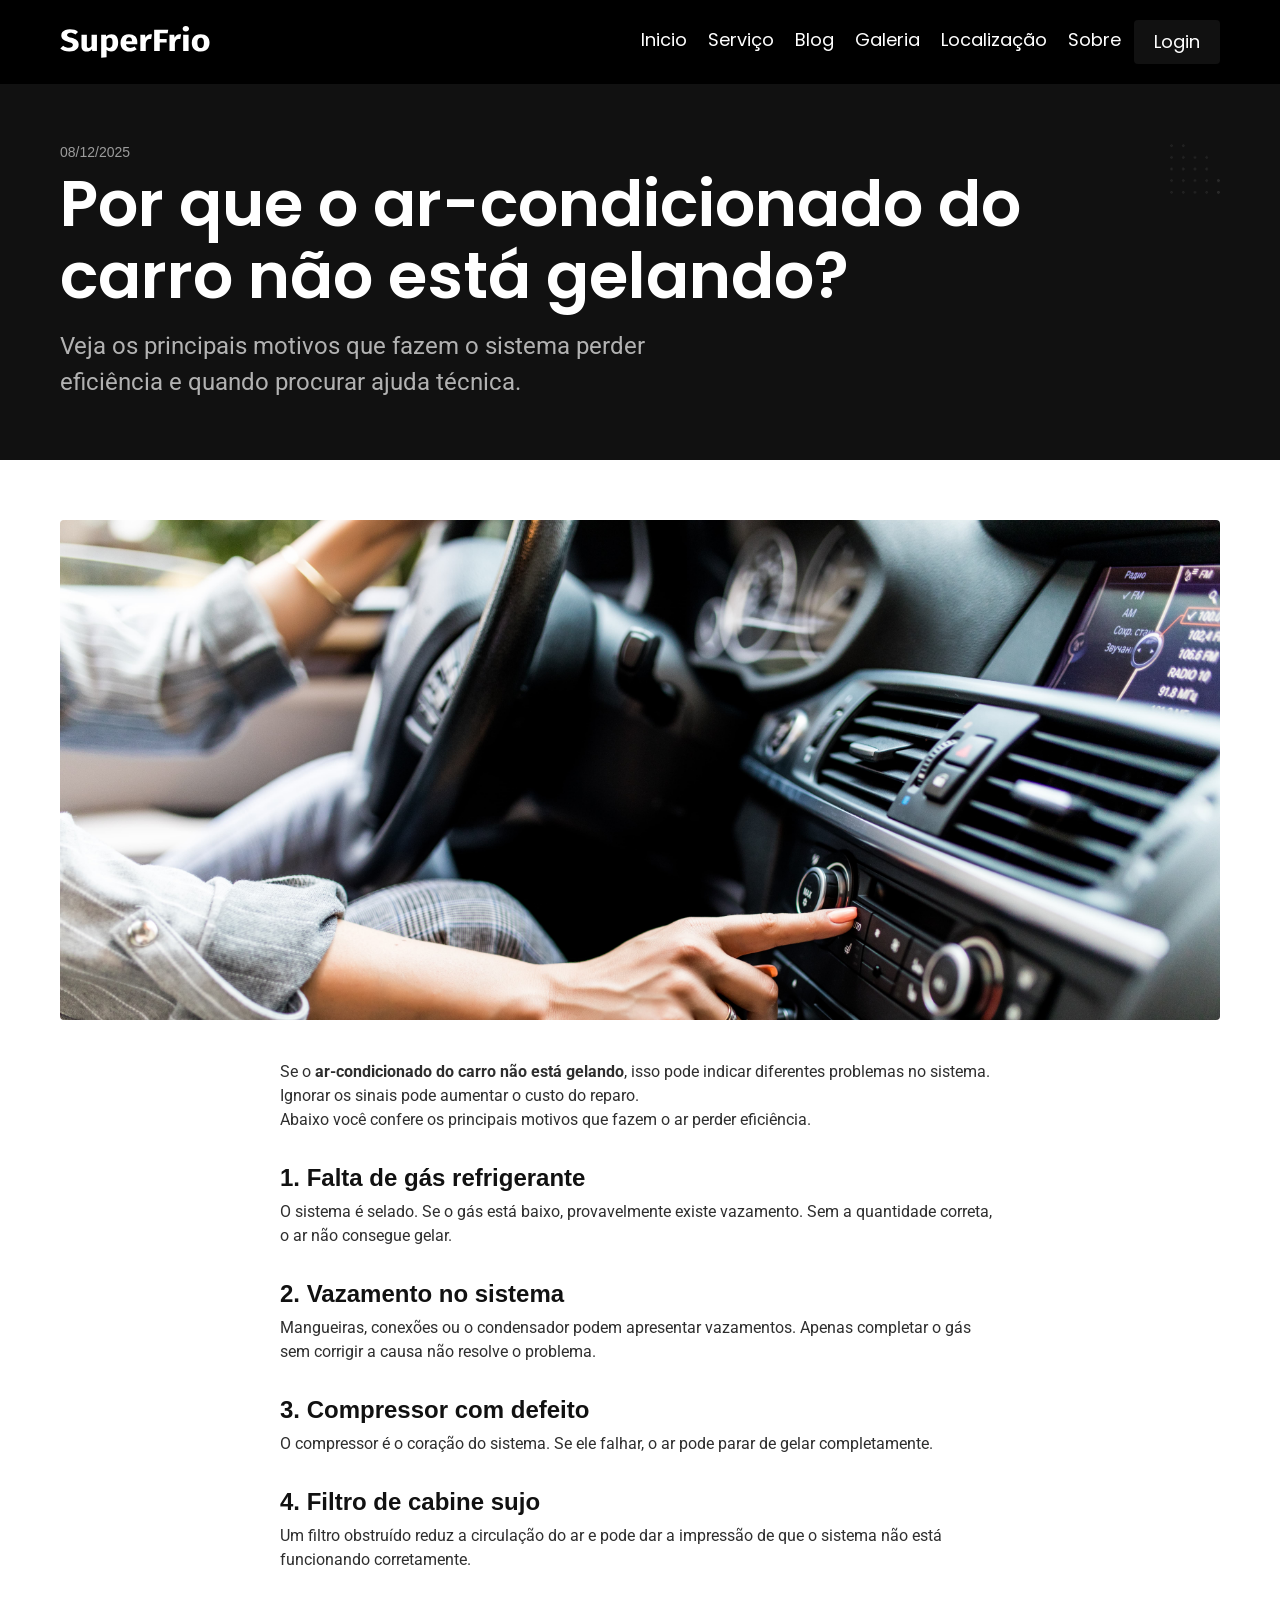
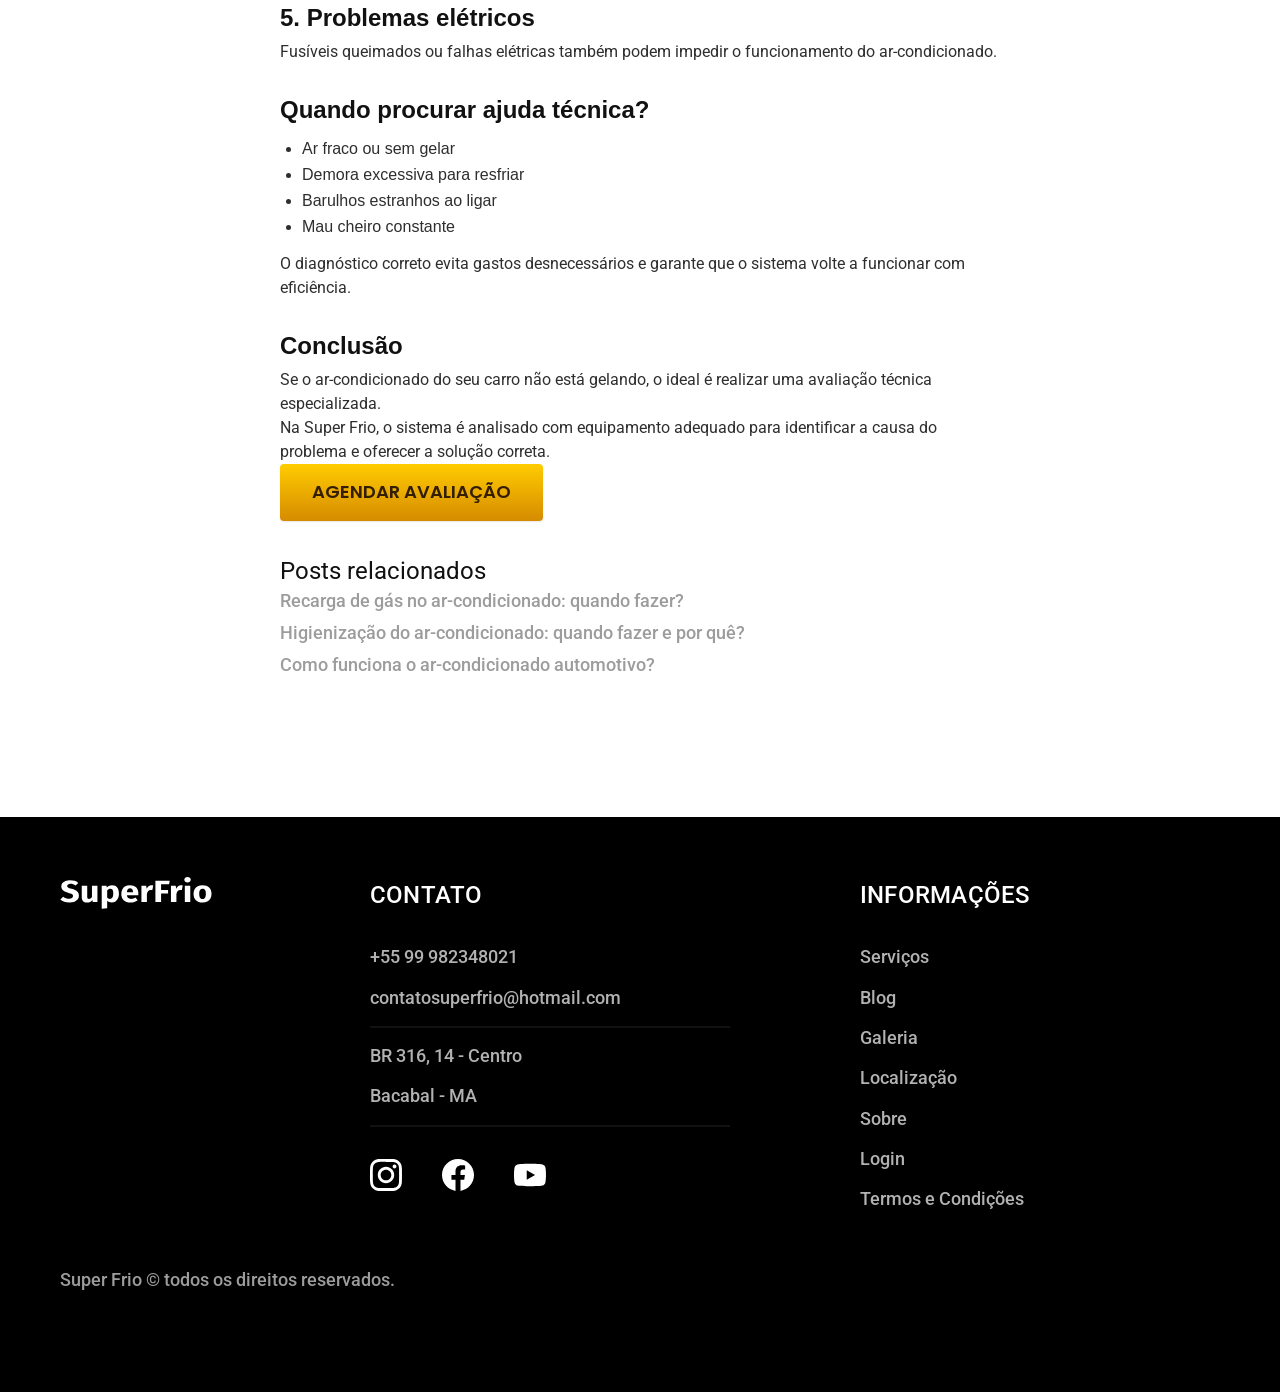
<file: blog/posts/ar-condicionado-nao-gela.html>
<!doctype html>
<html lang="pt-br">
  <head>
    <meta charset="UTF-8" />
    <meta name="viewport" content="width=device-width, initial-scale=1.0" />
    <title>
      Por que o ar-condicionado do carro não está gelando? | Super Frio
    </title>
    <meta
      name="description"
      content="Descubra por que o ar-condicionado do carro não está gelando e saiba quando é hora de procurar manutenção especializada."
    />

    <!-- Open Graph -->
    <meta
      property="og:title"
      content="Por que o ar-condicionado do carro não está gelando?"
    />

    <meta
      property="og:description"
      content="Veja os principais motivos que fazem o ar-condicionado do carro parar de gelar e quando procurar ajuda especializada."
    />

    <meta property="og:type" content="article" />
    <meta property="og:image" content="../img/banner-blog.jpg" />
    <meta property="og:locale" content="pt_BR" />
    <meta property="og:site_name" content="Super Frio" />

    <link rel="stylesheet" href="../../css/styles.css" />
    <link rel="preconnect" href="https://fonts.googleapis.com" />
    <link rel="preconnect" href="https://fonts.gstatic.com" crossorigin />
    <link
      href="https://fonts.googleapis.com/css2?family=Poppins:wght@400;600&family=Roboto:ital,wght@0,100..900;1,100..900&display=swap"
      rel="stylesheet"
    />
  </head>

  <body>
    <!-- HEADER (igual ao site) -->
    <header class="header-bg">
      <div class="header container">
        <nav class="header-nav" aria-label="primaria">
          <a href="../">
            <img
              src="../../img/SuperFrio.svg"
              width="152"
              height="32"
              alt="Logo"
            />
          </a>
          <div class="header-container">
            <button
              id="btnMenu"
              aria-controls="menu"
              aria-expanded="false"
              aria-haspopup="true"
              aria-label="Abrir Menu"
              class="mobileButton cor-0"
            >
              Menu
            </button>
            <ul id="menu" class="header-menu font-1-m cor-0">
              <li><a href="../">Inicio</a></li>
              <li><a href="./servicos.html">Serviço</a></li>
              <li><a href="../../blog/index.html">Blog</a></li>
              <li><a href="./galeria.html">Galeria</a></li>
              <li><a href="./localizacao.html">Localização</a></li>
              <li><a href="./sobre.html">Sobre</a></li>
              <li><a href="./login.html">Login</a></li>
            </ul>
          </div>
        </nav>
      </div>
    </header>

    <main>
      <article class="post-artigo">
        <header class="titulo-bg post-header">
          <div class="titulo container">
            <span class="post-data">08/12/2025</span>
            <h1 class="font-1-xxl cor-0">
              Por que o ar-condicionado do carro não está gelando?
            </h1>

            <p class="font-2-l cor-5">
              Veja os principais motivos que fazem o sistema perder <br />
              eficiência e quando procurar ajuda técnica.
            </p>
          </div>
        </header>

        <section class="post-conteudo container">
          <div class="post-imagem">
            <img
              src="../../img/painel.jpg"
              alt="Painel do carro com sistema de ar-condicionado"
            />
          </div>
          <div class="post-descricao">
            <p class="font-2-s cor-10">
              Se o <strong>ar-condicionado do carro não está gelando</strong>,
              isso pode indicar diferentes problemas no sistema. Ignorar os
              sinais pode aumentar o custo do reparo.
            </p>

            <p class="font-2-s cor-10">
              Abaixo você confere os principais motivos que fazem o ar perder
              eficiência.
            </p>

            <h2>1. Falta de gás refrigerante</h2>
            <p class="font-2-s cor-10">
              O sistema é selado. Se o gás está baixo, provavelmente existe
              vazamento. Sem a quantidade correta, o ar não consegue gelar.
            </p>

            <h2>2. Vazamento no sistema</h2>
            <p class="font-2-s cor-10">
              Mangueiras, conexões ou o condensador podem apresentar vazamentos.
              Apenas completar o gás sem corrigir a causa não resolve o
              problema.
            </p>

            <h2>3. Compressor com defeito</h2>
            <p class="font-2-s cor-10">
              O compressor é o coração do sistema. Se ele falhar, o ar pode
              parar de gelar completamente.
            </p>

            <h2>4. Filtro de cabine sujo</h2>
            <p class="font-2-s cor-10">
              Um filtro obstruído reduz a circulação do ar e pode dar a
              impressão de que o sistema não está funcionando corretamente.
            </p>

            <h2>5. Problemas elétricos</h2>
            <p class="font-2-s cor-10">
              Fusíveis queimados ou falhas elétricas também podem impedir o
              funcionamento do ar-condicionado.
            </p>

            <h2>Quando procurar ajuda técnica?</h2>
            <ul class="post-lista cor-10">
              <li>Ar fraco ou sem gelar</li>
              <li>Demora excessiva para resfriar</li>
              <li>Barulhos estranhos ao ligar</li>
              <li>Mau cheiro constante</li>
            </ul>

            <p class="font-2-s cor-10">
              O diagnóstico correto evita gastos desnecessários e garante que o
              sistema volte a funcionar com eficiência.
            </p>

            <h2>Conclusão</h2>
            <p class="font-2-s cor-10">
              Se o ar-condicionado do seu carro não está gelando, o ideal é
              realizar uma avaliação técnica especializada.
            </p>

            <p class="font-2-s cor-10">
              Na Super Frio, o sistema é analisado com equipamento adequado para
              identificar a causa do problema e oferecer a solução correta.
            </p>

            <a
              class="botao"
              href="https://wa.me/5599982348021?text=Olá,%20vim%20pelo%20blog%20e%20quero%20agendar%20uma%20avaliação%20do%20ar-condicionado."
              target="_blank"
            >
              Agendar avaliação
            </a>

            <div class="posts-relacionados">
              <h3 class="font-2-l">Posts relacionados</h3>
              <ul class="font-2-m cor-6">
                <li>
                  <a href="recarga-gas.html">
                    Recarga de gás no ar-condicionado: quando fazer?</a
                  >
                </li>
                <li>
                  <a href="higienizacao-ar-condicionado.html"
                    >Higienização do ar-condicionado: quando fazer e por quê?</a
                  >
                </li>
                <li>
                  <a href="como-funciona-ar-condicionado-automotivo.html"
                    >Como funciona o ar-condicionado automotivo?</a
                  >
                </li>
              </ul>
            </div>
          </div>
        </section>
      </article>
    </main>

    <footer class="footer-bg">
      <div class="footer container">
        <img
          src="../../img/SuperFrio.svg"
          width="152"
          height="32"
          alt="Super Frio"
        />
        <div class="footer-contato">
          <h3 class="font-2-l-b cor-0">Contato</h3>
          <ul class="font-2-m cor-5">
            <li><a href="tel:+55 99 982348021">+55 99 982348021</a></li>
            <li>
              <a href="mailto:contatosuperfrio@hotmail.com"
                >contatosuperfrio@hotmail.com</a
              >
            </li>
            <li>BR 316, 14 - Centro</li>
            <li>Bacabal - MA</li>
          </ul>

          <div class="footer-redes">
            <a href="./">
              <img
                src="../../img/icones/instagram.svg"
                width="32"
                height="32"
                alt="Instagram"
            /></a>
            <a href="./">
              <img
                src="../../img/icones/facebook.svg"
                width="32"
                height="32"
                alt="Facebook"
            /></a>
            <a href="./">
              <img
                src="../../img/icones/youtube.svg"
                width="32"
                height="32"
                alt="Youtube"
            /></a>
          </div>
        </div>

        <div class="footer-informacoes">
          <h3 class="font-2-l-b cor-0">Informações</h3>
          <ul class="font-2-m cor-5">
            <li><a href="">Serviços</a></li>
            <li><a href="">Blog</a></li>
            <li><a href="">Galeria</a></li>
            <li><a href="./localizacao.html">Localização</a></li>
            <li><a href="./sobre.html">Sobre</a></li>
            <li><a href="./login.html">Login</a></li>
            <li><a href="./termos.html">Termos e Condições</a></li>
          </ul>
        </div>
        <p class="footer-copy font-2-m cor-6">
          Super Frio © todos os direitos reservados.
        </p>
      </div>
    </footer>

    <script src="../../js/script.js"></script>
  </body>
</html>
</file>
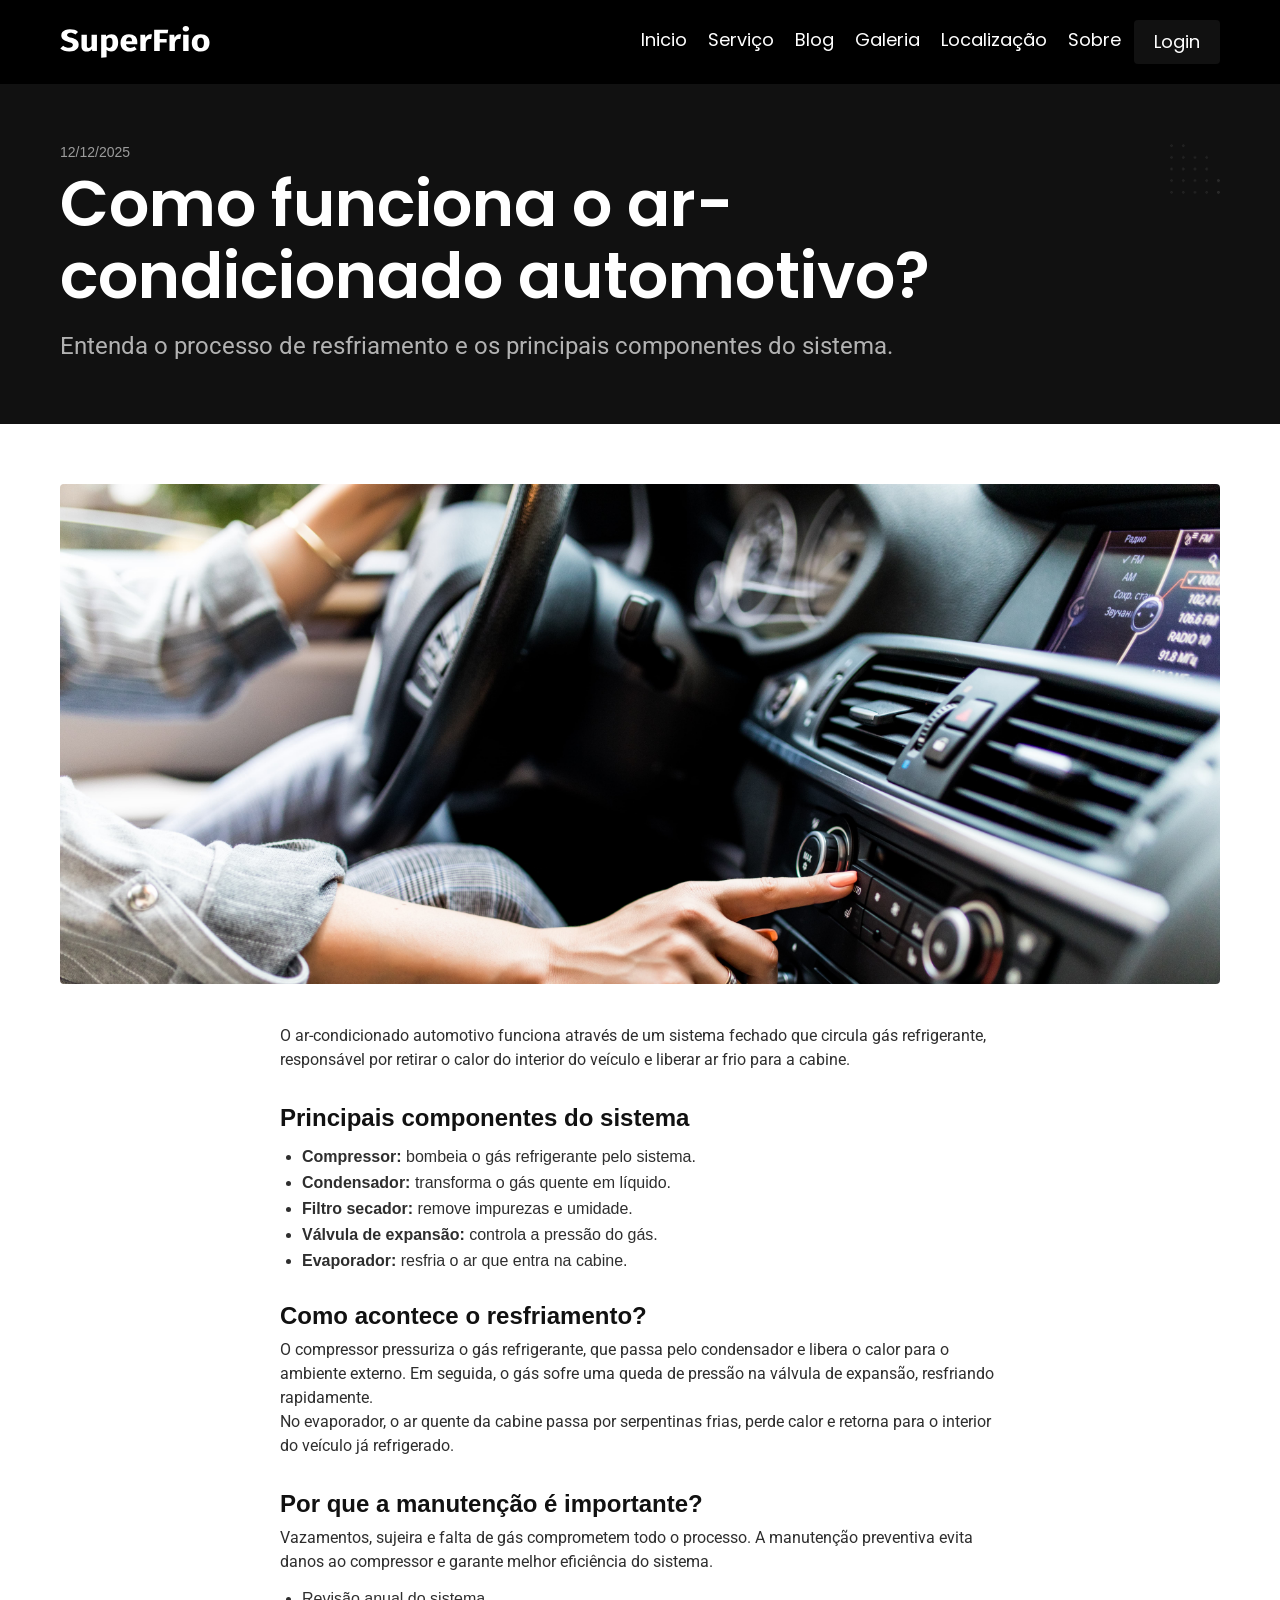
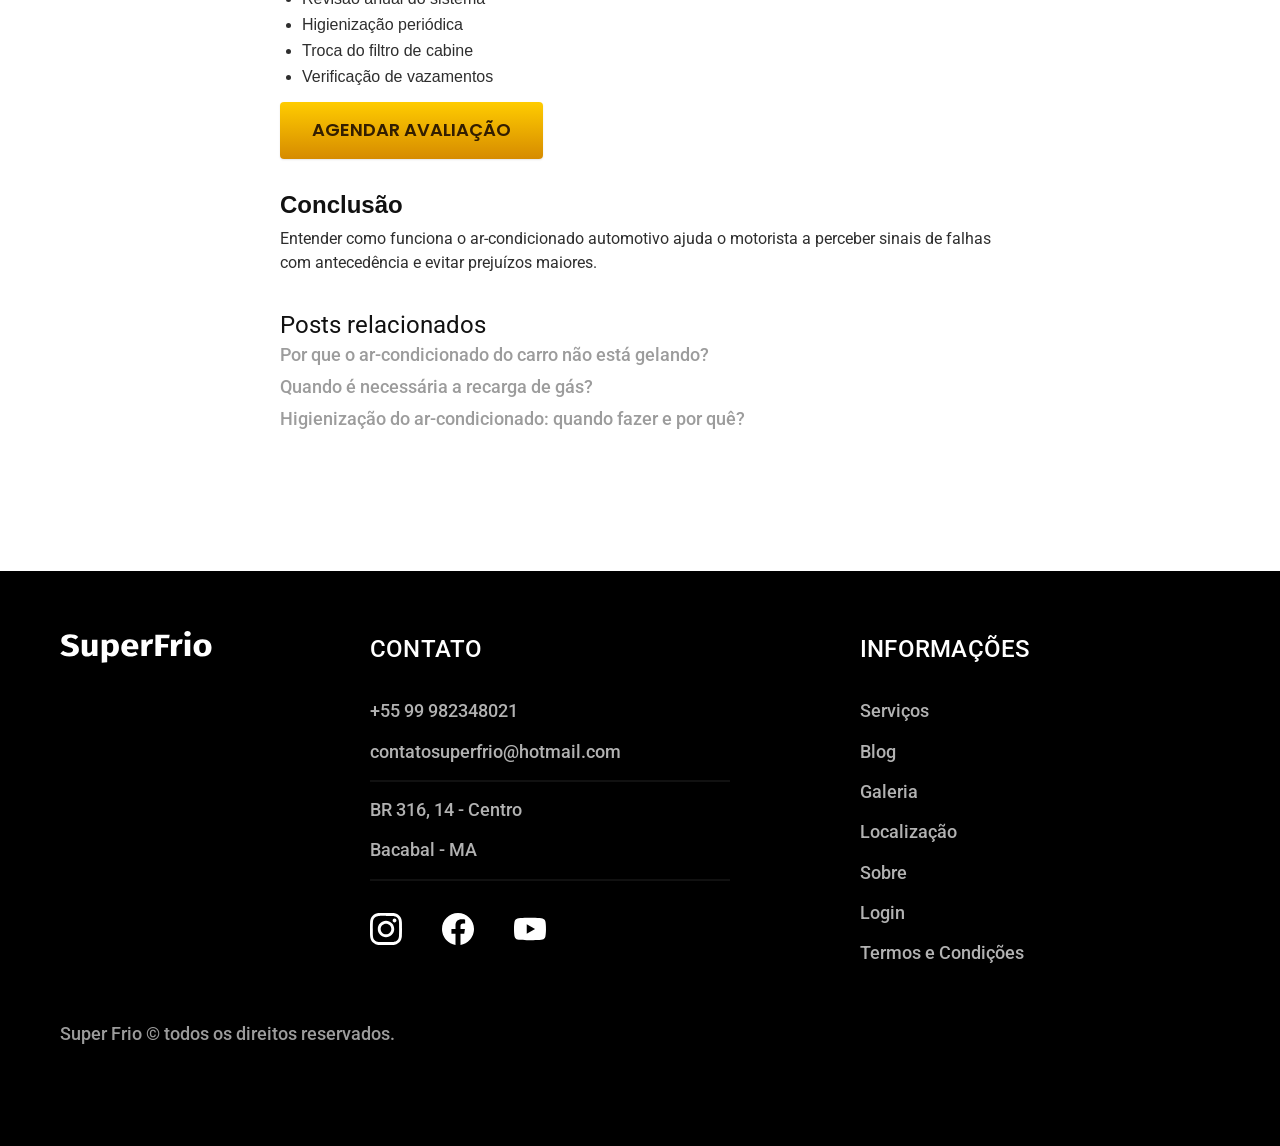
<file: blog/posts/como-funciona-ar-condicionado-automotivo.html>
<!doctype html>
<html lang="pt-br">
  <head>
    <meta charset="UTF-8" />
    <meta name="viewport" content="width=device-width, initial-scale=1.0" />
    <title>Como funciona o ar-condicionado automotivo? | Super Frio</title>
    <meta
      name="description"
      content="Entenda como funciona o ar-condicionado automotivo, quais são seus principais componentes e por que a manutenção preventiva é essencial."
    />

    <!-- Open Graph -->
    <meta
      property="og:title"
      content="Como funciona o ar-condicionado automotivo?"
    />
    <meta
      property="og:description"
      content="Descubra como o sistema de ar-condicionado do carro resfria o ambiente e quais peças fazem parte do processo."
    />
    <meta property="og:type" content="article" />
    <meta property="og:image" content="../img/banner-blog.jpg" />
    <meta property="og:locale" content="pt_BR" />
    <meta property="og:site_name" content="Super Frio" />

    <link rel="stylesheet" href="../../css/styles.css" />
    <link rel="preconnect" href="https://fonts.googleapis.com" />
    <link rel="preconnect" href="https://fonts.gstatic.com" crossorigin />
    <link
      href="https://fonts.googleapis.com/css2?family=Poppins:wght@400;600&family=Roboto:ital,wght@0,100..900;1,100..900&display=swap"
      rel="stylesheet"
    />
  </head>

  <body>
    <header class="header-bg">
      <div class="header container">
        <nav class="header-nav" aria-label="primaria">
          <a href="../">
            <img
              src="../../img/SuperFrio.svg"
              width="152"
              height="32"
              alt="Logo"
            />
          </a>
          <div class="header-container">
            <button
              id="btnMenu"
              aria-controls="menu"
              aria-expanded="false"
              aria-haspopup="true"
              aria-label="Abrir Menu"
              class="mobileButton cor-0"
            >
              Menu
            </button>
            <ul id="menu" class="header-menu font-1-m cor-0">
              <li><a href="../">Inicio</a></li>
              <li><a href="./servicos.html">Serviço</a></li>
              <li><a href="../../blog/index.html">Blog</a></li>
              <li><a href="./galeria.html">Galeria</a></li>
              <li><a href="./localizacao.html">Localização</a></li>
              <li><a href="./sobre.html">Sobre</a></li>
              <li><a href="./login.html">Login</a></li>
            </ul>
          </div>
        </nav>
      </div>
    </header>

    <main>
      <article class="post-artigo">
        <header class="titulo-bg post-header">
          <div class="titulo container">
            <span class="post-data">12/12/2025</span>
            <h1 class="font-1-xxl cor-0">
              Como funciona o ar-condicionado automotivo?
            </h1>

            <p class="font-2-l cor-5">
              Entenda o processo de resfriamento e os principais componentes do
              sistema.
            </p>
          </div>
        </header>

        <section class="post-conteudo container">
          <div class="post-imagem">
            <img
              src="../../img/painel.jpg"
              alt="Sistema de ar-condicionado automotivo"
            />
          </div>

          <div class="post-descricao">
            <p class="font-2-s cor-10">
              O ar-condicionado automotivo funciona através de um sistema
              fechado que circula gás refrigerante, responsável por retirar o
              calor do interior do veículo e liberar ar frio para a cabine.
            </p>

            <h2>Principais componentes do sistema</h2>

            <ul class="post-lista cor-10">
              <li>
                <strong>Compressor:</strong> bombeia o gás refrigerante pelo
                sistema.
              </li>
              <li>
                <strong>Condensador:</strong> transforma o gás quente em
                líquido.
              </li>
              <li>
                <strong>Filtro secador:</strong> remove impurezas e umidade.
              </li>
              <li>
                <strong>Válvula de expansão:</strong> controla a pressão do gás.
              </li>
              <li>
                <strong>Evaporador:</strong> resfria o ar que entra na cabine.
              </li>
            </ul>

            <h2>Como acontece o resfriamento?</h2>

            <p class="font-2-s cor-10">
              O compressor pressuriza o gás refrigerante, que passa pelo
              condensador e libera o calor para o ambiente externo. Em seguida,
              o gás sofre uma queda de pressão na válvula de expansão,
              resfriando rapidamente.
            </p>

            <p class="font-2-s cor-10">
              No evaporador, o ar quente da cabine passa por serpentinas frias,
              perde calor e retorna para o interior do veículo já refrigerado.
            </p>

            <h2>Por que a manutenção é importante?</h2>

            <p class="font-2-s cor-10">
              Vazamentos, sujeira e falta de gás comprometem todo o processo. A
              manutenção preventiva evita danos ao compressor e garante melhor
              eficiência do sistema.
            </p>

            <ul class="post-lista cor-10">
              <li>Revisão anual do sistema</li>
              <li>Higienização periódica</li>
              <li>Troca do filtro de cabine</li>
              <li>Verificação de vazamentos</li>
            </ul>

            <a
              class="botao"
              href="https://wa.me/5599982348021?text=Olá,%20vim%20pelo%20blog%20e%20quero%20avaliar%20meu%20ar-condicionado."
              target="_blank"
            >
              Agendar avaliação
            </a>

            <h2>Conclusão</h2>

            <p class="font-2-s cor-10">
              Entender como funciona o ar-condicionado automotivo ajuda o
              motorista a perceber sinais de falhas com antecedência e evitar
              prejuízos maiores.
            </p>

            <div class="posts-relacionados">
              <h3 class="font-2-l">Posts relacionados</h3>
              <ul class="font-2-m cor-6">
                <li>
                  <a href="ar-condicionado-nao-gela.html">
                    Por que o ar-condicionado do carro não está gelando?</a
                  >
                </li>
                <li>
                  <a href="recarga-gas.html">
                    Quando é necessária a recarga de gás?
                  </a>
                </li>
                <li>
                  <a href="higienizacao-ar-condicionado.html"
                    >Higienização do ar-condicionado: quando fazer e por quê?</a
                  >
                </li>
              </ul>
            </div>
          </div>
        </section>
      </article>
    </main>

    <footer class="footer-bg">
      <div class="footer container">
        <img
          src="../../img/SuperFrio.svg"
          width="152"
          height="32"
          alt="Super Frio"
        />
        <div class="footer-contato">
          <h3 class="font-2-l-b cor-0">Contato</h3>
          <ul class="font-2-m cor-5">
            <li><a href="tel:+55 99 982348021">+55 99 982348021</a></li>
            <li>
              <a href="mailto:contatosuperfrio@hotmail.com"
                >contatosuperfrio@hotmail.com</a
              >
            </li>
            <li>BR 316, 14 - Centro</li>
            <li>Bacabal - MA</li>
          </ul>

          <div class="footer-redes">
            <a href="./">
              <img
                src="../../img/icones/instagram.svg"
                width="32"
                height="32"
                alt="Instagram"
            /></a>
            <a href="./">
              <img
                src="../../img/icones/facebook.svg"
                width="32"
                height="32"
                alt="Facebook"
            /></a>
            <a href="./">
              <img
                src="../../img/icones/youtube.svg"
                width="32"
                height="32"
                alt="Youtube"
            /></a>
          </div>
        </div>

        <div class="footer-informacoes">
          <h3 class="font-2-l-b cor-0">Informações</h3>
          <ul class="font-2-m cor-5">
            <li><a href="">Serviços</a></li>
            <li><a href="">Blog</a></li>
            <li><a href="">Galeria</a></li>
            <li><a href="./localizacao.html">Localização</a></li>
            <li><a href="./sobre.html">Sobre</a></li>
            <li><a href="./login.html">Login</a></li>
            <li><a href="./termos.html">Termos e Condições</a></li>
          </ul>
        </div>
        <p class="footer-copy font-2-m cor-6">
          Super Frio © todos os direitos reservados.
        </p>
      </div>
    </footer>

    <script src="../../js/script.js"></script>
  </body>
</html>
</file>
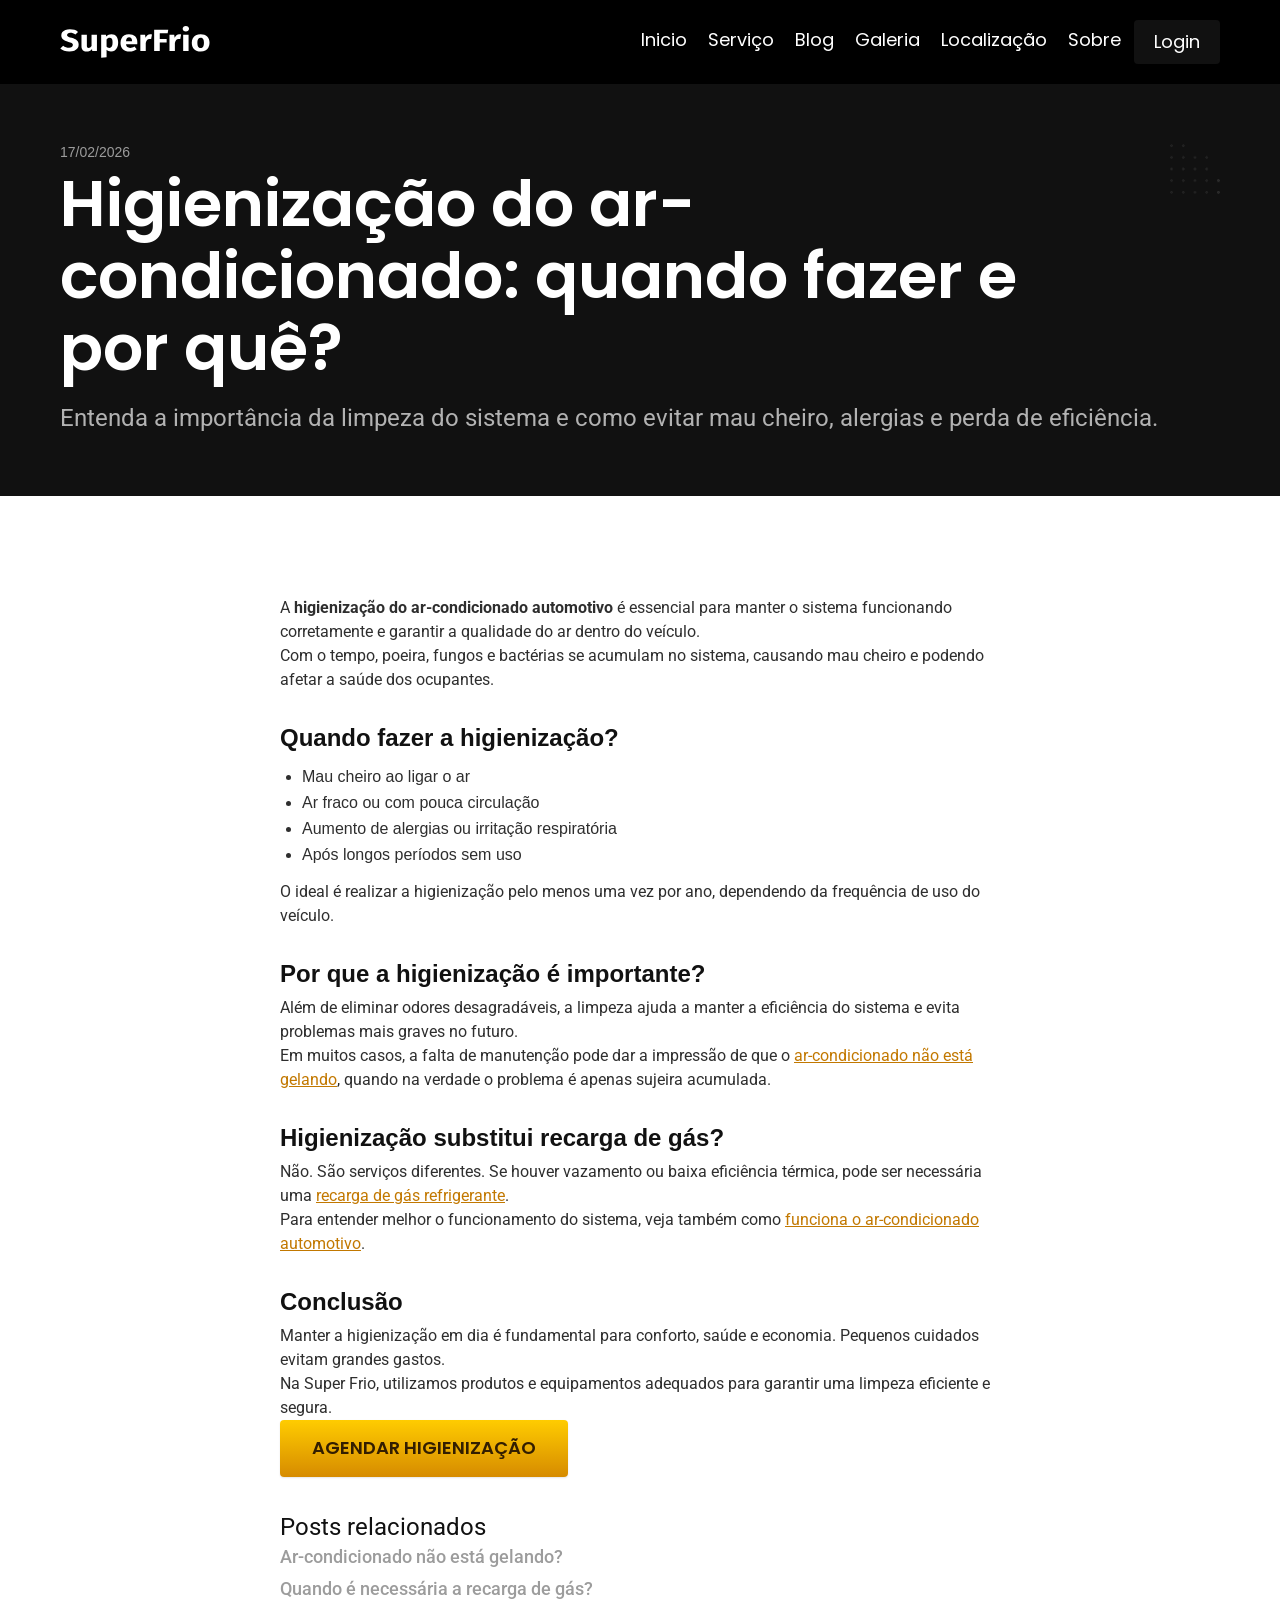
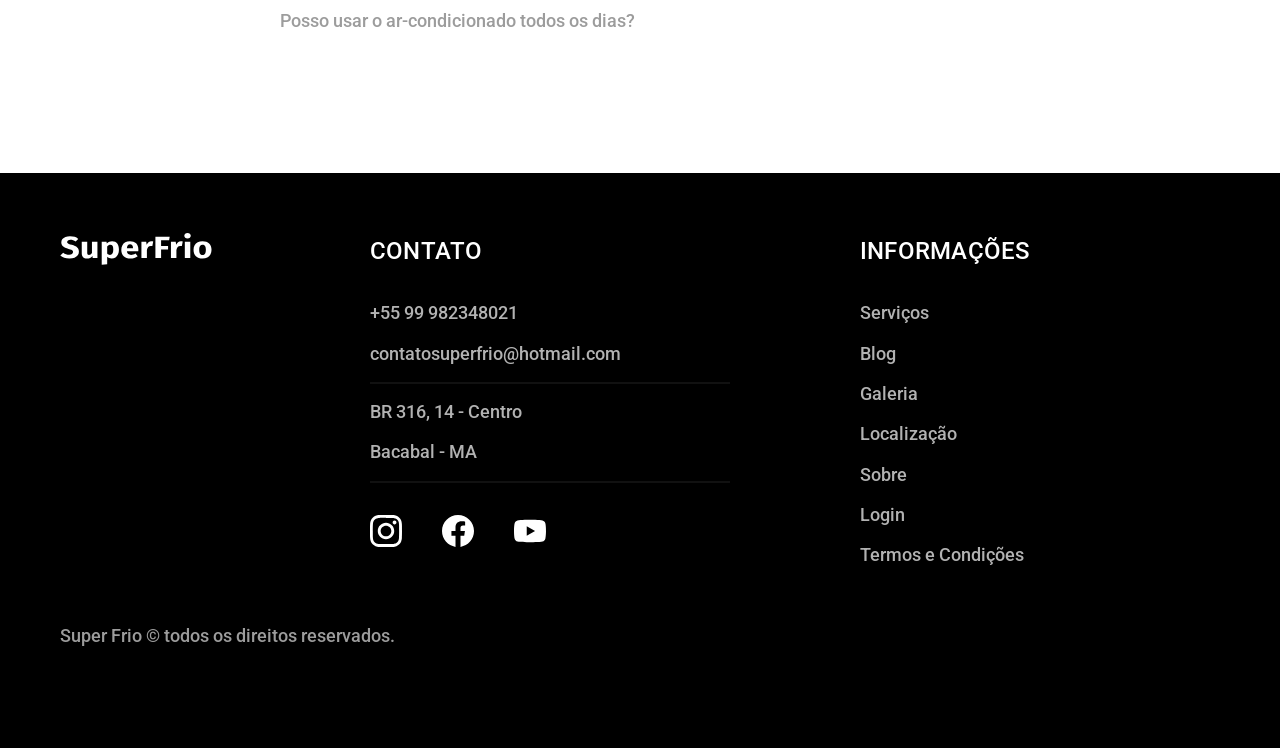
<file: blog/posts/higienizacao-ar-condicionado.html>
<!doctype html>
<html lang="pt-br">
  <head>
    <meta charset="UTF-8" />
    <meta name="viewport" content="width=device-width, initial-scale=1.0" />
    <title>
      Higienização do ar-condicionado: quando fazer e por quê? | Super Frio
    </title>
    <meta
      name="description"
      content="Saiba quando fazer a higienização do ar-condicionado automotivo, por que ela é importante e como evitar mau cheiro e problemas no sistema."
    />

    <!-- Open Graph -->
    <meta
      property="og:title"
      content="Higienização do ar-condicionado: quando fazer e por quê?"
    />
    <meta
      property="og:description"
      content="Entenda a importância da higienização do ar-condicionado do carro e quando é o momento certo para realizar o serviço."
    />
    <meta property="og:type" content="article" />
    <meta
      property="og:image"
      content="https://superfrio.com.br/img/banner-blog.jpg"
    />
    <meta property="og:locale" content="pt_BR" />
    <meta property="og:site_name" content="Super Frio" />

    <link rel="stylesheet" href="../../css/styles.css" />
    <link rel="preconnect" href="https://fonts.googleapis.com" />
    <link rel="preconnect" href="https://fonts.gstatic.com" crossorigin />
    <link
      href="https://fonts.googleapis.com/css2?family=Poppins:wght@400;600&family=Roboto:ital,wght@0,100..900;1,100..900&display=swap"
      rel="stylesheet"
    />
  </head>

  <body>
    <!-- HEADER (igual ao site) -->
    <header class="header-bg">
      <div class="header container">
        <nav class="header-nav" aria-label="primaria">
          <a href="../">
            <img
              src="../../img/SuperFrio.svg"
              width="152"
              height="32"
              alt="Logo"
            />
          </a>
          <div class="header-container">
            <button
              id="btnMenu"
              aria-controls="menu"
              aria-expanded="false"
              aria-haspopup="true"
              aria-label="Abrir Menu"
              class="mobileButton cor-0"
            >
              Menu
            </button>
            <ul id="menu" class="header-menu font-1-m cor-0">
              <li><a href="../">Inicio</a></li>
              <li><a href="./servicos.html">Serviço</a></li>
              <li><a href="../../blog/index.html">Blog</a></li>
              <li><a href="./galeria.html">Galeria</a></li>
              <li><a href="./localizacao.html">Localização</a></li>
              <li><a href="./sobre.html">Sobre</a></li>
              <li><a href="./login.html">Login</a></li>
            </ul>
          </div>
        </nav>
      </div>
    </header>

    <main>
      <article class="post-artigo">
        <header class="titulo-bg post-header">
          <div class="titulo container">
            <span class="post-data">17/02/2026</span>
            <h1 class="font-1-xxl cor-0">
              Higienização do ar-condicionado: quando fazer e por quê?
            </h1>

            <p class="font-2-l cor-5">
              Entenda a importância da limpeza do sistema e como evitar mau
              cheiro, alergias e perda de eficiência.
            </p>
          </div>
        </header>

        <section class="post-conteudo container">
          <div class="post-descricao">
            <p class="font-2-s cor-10">
              A <strong>higienização do ar-condicionado automotivo</strong>
              é essencial para manter o sistema funcionando corretamente e
              garantir a qualidade do ar dentro do veículo.
            </p>

            <p class="font-2-s cor-10">
              Com o tempo, poeira, fungos e bactérias se acumulam no sistema,
              causando mau cheiro e podendo afetar a saúde dos ocupantes.
            </p>

            <h2>Quando fazer a higienização?</h2>

            <ul class="post-lista cor-10">
              <li>Mau cheiro ao ligar o ar</li>
              <li>Ar fraco ou com pouca circulação</li>
              <li>Aumento de alergias ou irritação respiratória</li>
              <li>Após longos períodos sem uso</li>
            </ul>

            <p class="font-2-s cor-10">
              O ideal é realizar a higienização pelo menos uma vez por ano,
              dependendo da frequência de uso do veículo.
            </p>

            <h2>Por que a higienização é importante?</h2>

            <p class="font-2-s cor-10">
              Além de eliminar odores desagradáveis, a limpeza ajuda a manter a
              eficiência do sistema e evita problemas mais graves no futuro.
            </p>

            <p class="font-2-s cor-10">
              Em muitos casos, a falta de manutenção pode dar a impressão de que
              o
              <a href="ar-condicionado-nao-gela.html"
                >ar-condicionado não está gelando</a
              >, quando na verdade o problema é apenas sujeira acumulada.
            </p>

            <h2>Higienização substitui recarga de gás?</h2>

            <p class="font-2-s cor-10">
              Não. São serviços diferentes. Se houver vazamento ou baixa
              eficiência térmica, pode ser necessária uma
              <a href="recarga-gas.html">recarga de gás refrigerante</a>.
            </p>

            <p class="font-2-s cor-10">
              Para entender melhor o funcionamento do sistema, veja também como
              <a href="como-funciona-ar-condicionado-automotivo.html">
                funciona o ar-condicionado automotivo</a
              >.
            </p>

            <h2>Conclusão</h2>

            <p class="font-2-s cor-10">
              Manter a higienização em dia é fundamental para conforto, saúde e
              economia. Pequenos cuidados evitam grandes gastos.
            </p>

            <p class="font-2-s cor-10">
              Na Super Frio, utilizamos produtos e equipamentos adequados para
              garantir uma limpeza eficiente e segura.
            </p>

            <a
              class="botao"
              href="https://wa.me/5599982348021?text=Olá,%20quero%20agendar%20uma%20higienização%20do%20ar-condicionado."
              target="_blank"
            >
              Agendar higienização
            </a>

            <div class="posts-relacionados">
              <h3 class="font-2-l">Posts relacionados</h3>
              <ul class="font-2-m cor-6">
                <li>
                  <a href="ar-condicionado-nao-gela.html">
                    Ar-condicionado não está gelando?
                  </a>
                </li>
                <li>
                  <a href="recarga-gas.html">
                    Quando é necessária a recarga de gás?
                  </a>
                </li>
                <li>
                  <a href="usar-ar-condicionado-todos-dias.html">
                    Posso usar o ar-condicionado todos os dias?
                  </a>
                </li>
              </ul>
            </div>
          </div>
        </section>
      </article>
    </main>

    <footer class="footer-bg">
      <div class="footer container">
        <img
          src="../../img/SuperFrio.svg"
          width="152"
          height="32"
          alt="Super Frio"
        />
        <div class="footer-contato">
          <h3 class="font-2-l-b cor-0">Contato</h3>
          <ul class="font-2-m cor-5">
            <li><a href="tel:+55 99 982348021">+55 99 982348021</a></li>
            <li>
              <a href="mailto:contatosuperfrio@hotmail.com"
                >contatosuperfrio@hotmail.com</a
              >
            </li>
            <li>BR 316, 14 - Centro</li>
            <li>Bacabal - MA</li>
          </ul>

          <div class="footer-redes">
            <a href="./">
              <img
                src="../../img/icones/instagram.svg"
                width="32"
                height="32"
                alt="Instagram"
            /></a>
            <a href="./">
              <img
                src="../../img/icones/facebook.svg"
                width="32"
                height="32"
                alt="Facebook"
            /></a>
            <a href="./">
              <img
                src="../../img/icones/youtube.svg"
                width="32"
                height="32"
                alt="Youtube"
            /></a>
          </div>
        </div>

        <div class="footer-informacoes">
          <h3 class="font-2-l-b cor-0">Informações</h3>
          <ul class="font-2-m cor-5">
            <li><a href="">Serviços</a></li>
            <li><a href="">Blog</a></li>
            <li><a href="">Galeria</a></li>
            <li><a href="./localizacao.html">Localização</a></li>
            <li><a href="./sobre.html">Sobre</a></li>
            <li><a href="./login.html">Login</a></li>
            <li><a href="./termos.html">Termos e Condições</a></li>
          </ul>
        </div>
        <p class="footer-copy font-2-m cor-6">
          Super Frio © todos os direitos reservados.
        </p>
      </div>
    </footer>

    <script src="../../js/script.js"></script>
  </body>
</html>
</file>
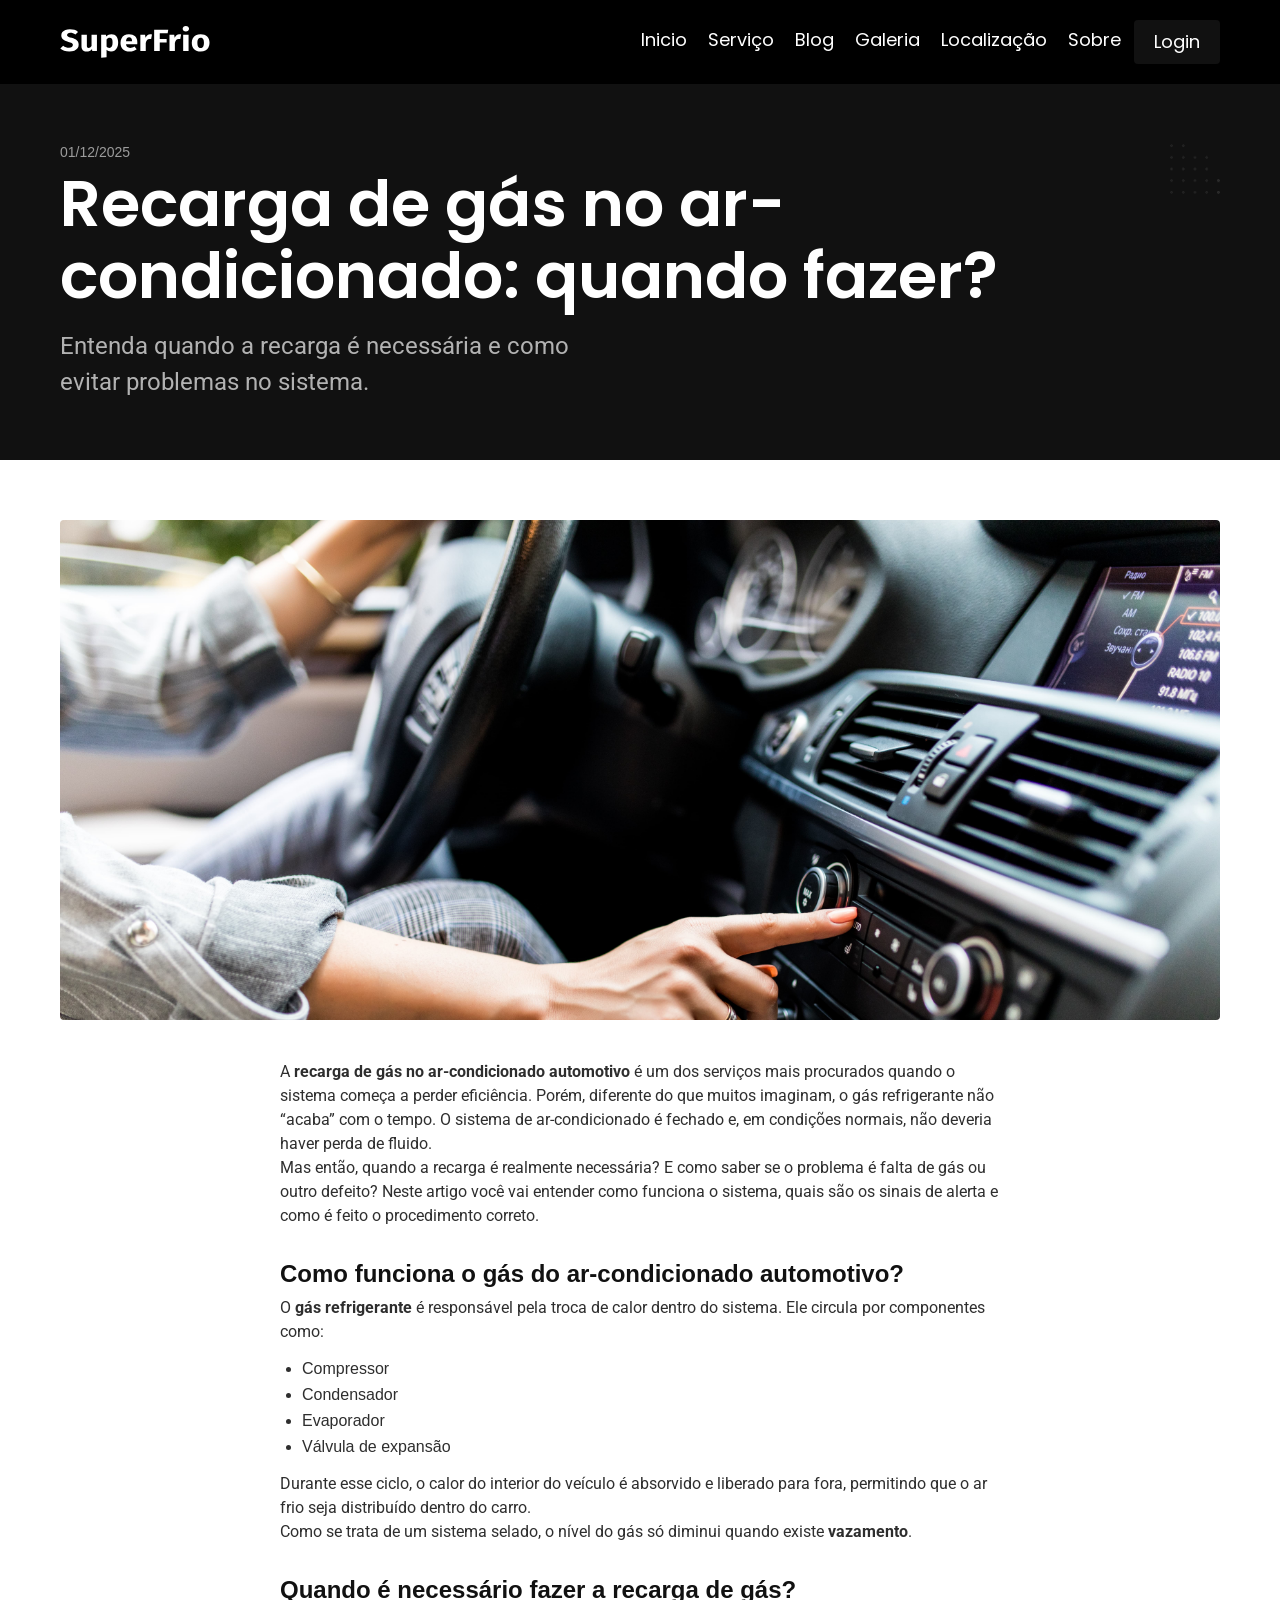
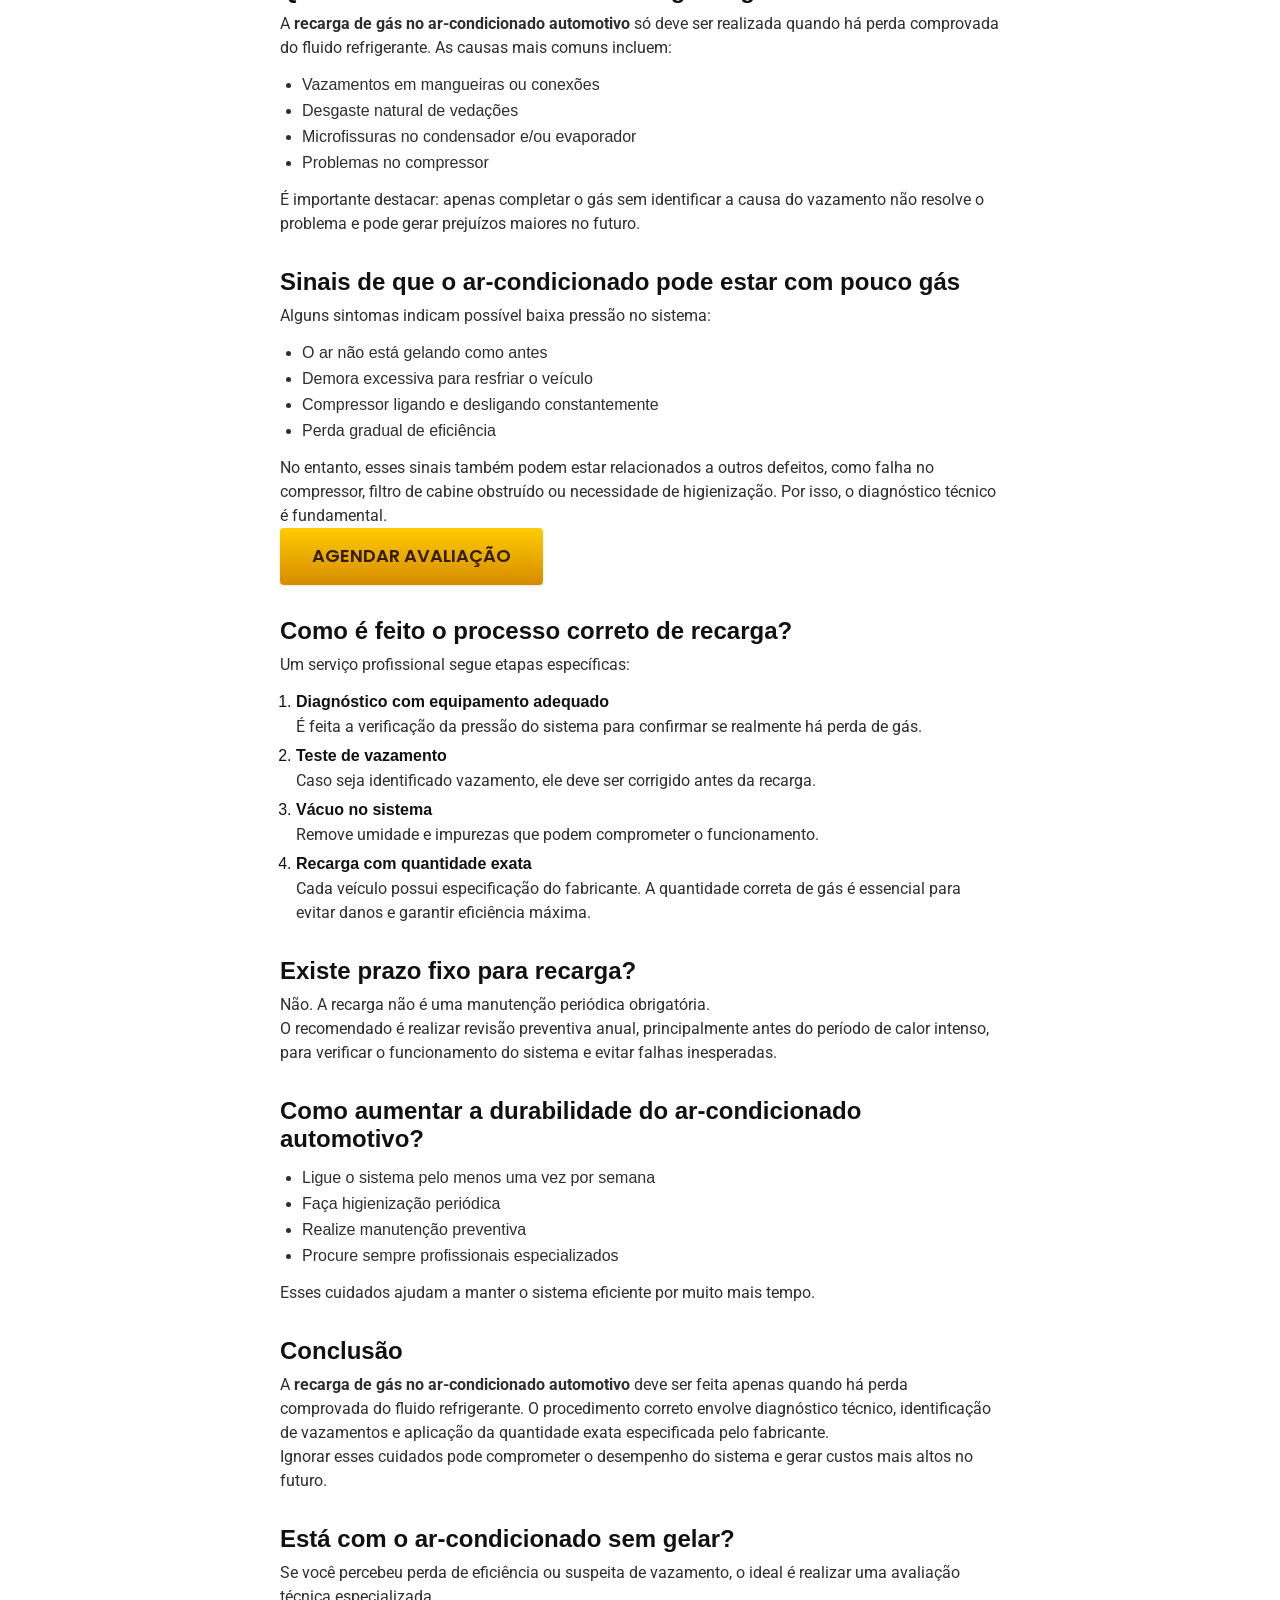
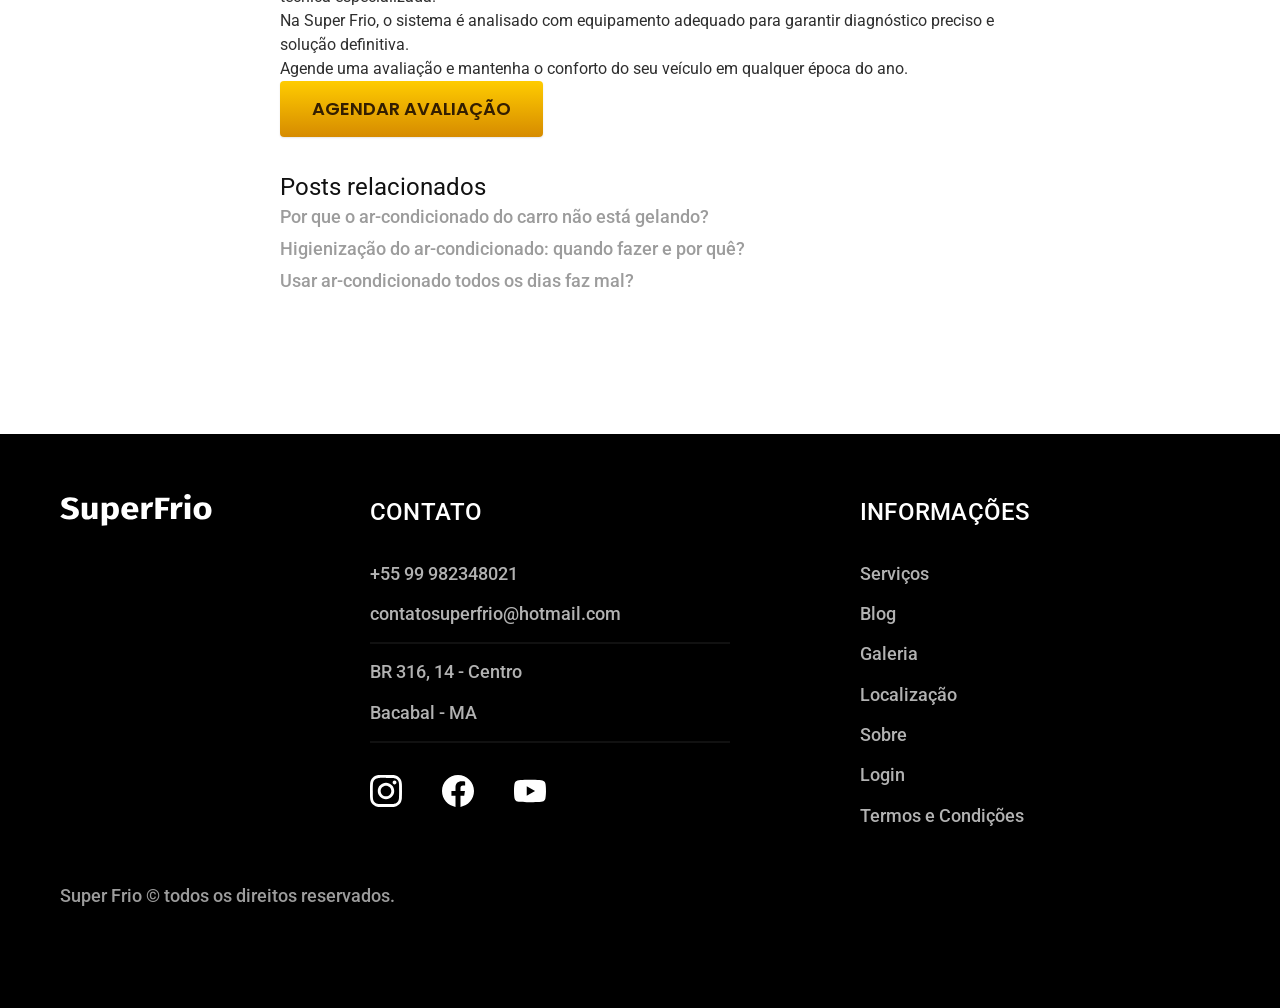
<file: blog/posts/recarga-gas.html>
<!doctype html>
<html lang="pt-br">
  <head>
    <meta charset="UTF-8" />
    <meta name="viewport" content="width=device-width, initial-scale=1.0" />
    <title>
      Quando fazer recarga de gás no ar-condicionado automotivo? | Super Frio
    </title>
    <meta
      name="description"
      content="Saiba quando é realmente necessário fazer a recarga de gás no ar-condicionado automotivo, quais são os sinais de vazamento e como evitar prejuízos."
    />

    <!-- Open Graph -->
    <meta
      property="og:title"
      content="Recarga de gás no ar-condicionado: quando fazer?"
    />
    <meta
      property="og:description"
      content="Saiba quando é realmente necessária a recarga de gás no ar-condicionado automotivo e como evitar problemas no sistema."
    />
    <meta property="og:type" content="article" />
    <meta property="og:image" content="../img/banner-blog.jpg" />
    <meta property="og:locale" content="pt_BR" />
    <meta property="og:site_name" content="Super Frio" />

    <link rel="stylesheet" href="../../css/styles.css" />
    <link rel="preconnect" href="https://fonts.googleapis.com" />
    <link rel="preconnect" href="https://fonts.gstatic.com" crossorigin />
    <link
      href="https://fonts.googleapis.com/css2?family=Poppins:wght@400;600&family=Roboto:ital,wght@0,100..900;1,100..900&display=swap"
      rel="stylesheet"
    />
  </head>

  <body>
    <!-- HEADER (igual ao site) -->
    <header class="header-bg">
      <div class="header container">
        <nav class="header-nav" aria-label="primaria">
          <a href="../">
            <img
              src="../../img/SuperFrio.svg"
              width="152"
              height="32"
              alt="Logo"
            />
          </a>
          <div class="header-container">
            <button
              id="btnMenu"
              aria-controls="menu"
              aria-expanded="false"
              aria-haspopup="true"
              aria-label="Abrir Menu"
              class="mobileButton cor-0"
            >
              Menu
            </button>
            <ul id="menu" class="header-menu font-1-m cor-0">
              <li><a href="../">Inicio</a></li>
              <li><a href="./servicos.html">Serviço</a></li>
              <li><a href="../../blog/index.html">Blog</a></li>
              <li><a href="./galeria.html">Galeria</a></li>
              <li><a href="./localizacao.html">Localização</a></li>
              <li><a href="./sobre.html">Sobre</a></li>
              <li><a href="./login.html">Login</a></li>
            </ul>
          </div>
        </nav>
      </div>
    </header>

    <main>
      <article class="post-artigo">
        <header class="titulo-bg post-header">
          <div class="titulo container">
            <span class="post-data">01/12/2025</span>
            <h1 class="font-1-xxl cor-0">
              Recarga de gás no ar-condicionado: quando fazer?
            </h1>

            <p class="font-2-l cor-5">
              Entenda quando a recarga é necessária e como <br />
              evitar problemas no sistema.
            </p>
          </div>
        </header>

        <section class="post-conteudo container">
          <div class="post-imagem">
            <img
              src="../../img/painel.jpg"
              alt="Painel do carro com sistema de ar-condicionado"
            />
          </div>
          <div class="post-descricao">
            <p class="font-2-s cor-10">
              A <strong>recarga de gás no ar-condicionado automotivo</strong> é
              um dos serviços mais procurados quando o sistema começa a perder
              eficiência. Porém, diferente do que muitos imaginam, o gás
              refrigerante não “acaba” com o tempo. O sistema de ar-condicionado
              é fechado e, em condições normais, não deveria haver perda de
              fluido.
            </p>

            <p class="font-2-s cor-10">
              Mas então, quando a recarga é realmente necessária? E como saber
              se o problema é falta de gás ou outro defeito? Neste artigo você
              vai entender como funciona o sistema, quais são os sinais de
              alerta e como é feito o procedimento correto.
            </p>

            <h2>Como funciona o gás do ar-condicionado automotivo?</h2>
            <p class="font-2-s cor-10">
              O <strong>gás refrigerante</strong> é responsável pela troca de
              calor dentro do sistema. Ele circula por componentes como:
            </p>

            <ul class="post-lista cor-10">
              <li>Compressor</li>
              <li>Condensador</li>
              <li>Evaporador</li>
              <li>Válvula de expansão</li>
            </ul>

            <p class="font-2-s cor-10">
              Durante esse ciclo, o calor do interior do veículo é absorvido e
              liberado para fora, permitindo que o ar frio seja distribuído
              dentro do carro.
            </p>

            <p class="font-2-s cor-10">
              Como se trata de um sistema selado, o nível do gás só diminui
              quando existe <strong>vazamento</strong>.
            </p>

            <h2>Quando é necessário fazer a recarga de gás?</h2>
            <p class="font-2-s cor-10">
              A <strong>recarga de gás no ar-condicionado automotivo</strong> só
              deve ser realizada quando há perda comprovada do fluido
              refrigerante. As causas mais comuns incluem:
            </p>

            <ul class="post-lista cor-10">
              <li>Vazamentos em mangueiras ou conexões</li>
              <li>Desgaste natural de vedações</li>
              <li>Microfissuras no condensador e/ou evaporador</li>
              <li>Problemas no compressor</li>
            </ul>

            <p class="font-2-s cor-10">
              É importante destacar: apenas completar o gás sem identificar a
              causa do vazamento não resolve o problema e pode gerar prejuízos
              maiores no futuro.
            </p>

            <h2>Sinais de que o ar-condicionado pode estar com pouco gás</h2>
            <p class="font-2-s cor-10">
              Alguns sintomas indicam possível baixa pressão no sistema:
            </p>

            <ul class="post-lista cor-10">
              <li>O ar não está gelando como antes</li>
              <li>Demora excessiva para resfriar o veículo</li>
              <li>Compressor ligando e desligando constantemente</li>
              <li>Perda gradual de eficiência</li>
            </ul>

            <p class="font-2-s cor-10">
              No entanto, esses sinais também podem estar relacionados a outros
              defeitos, como falha no compressor, filtro de cabine obstruído ou
              necessidade de higienização. Por isso, o diagnóstico técnico é
              fundamental.
            </p>

            <a
              class="botao"
              href="https://wa.me/5599982348021?text=Olá,%20vim%20pelo%20blog%20e%20quero%20agendar%20uma%20avaliação%20do%20ar-condicionado."
              target="_blank"
            >
              Agendar avaliação
            </a>

            <h2>Como é feito o processo correto de recarga?</h2>
            <p class="font-2-s cor-10">
              Um serviço profissional segue etapas específicas:
            </p>

            <ol class="post-lista-numerada">
              <li>
                <strong class="cor-11"
                  >Diagnóstico com equipamento adequado</strong
                >
                <p class="font-2-s cor-10">
                  É feita a verificação da pressão do sistema para confirmar se
                  realmente há perda de gás.
                </p>
              </li>

              <li>
                <strong class="cor-11">Teste de vazamento</strong>
                <p class="font-2-s cor-10">
                  Caso seja identificado vazamento, ele deve ser corrigido antes
                  da recarga.
                </p>
              </li>

              <li>
                <strong class="cor-11">Vácuo no sistema</strong>
                <p class="font-2-s cor-10">
                  Remove umidade e impurezas que podem comprometer o
                  funcionamento.
                </p>
              </li>

              <li>
                <strong class="cor-11"> Recarga com quantidade exata</strong>
                <p class="font-2-s cor-10">
                  Cada veículo possui especificação do fabricante. A quantidade
                  correta de gás é essencial para evitar danos e garantir
                  eficiência máxima.
                </p>
              </li>
            </ol>

            <h2>Existe prazo fixo para recarga?</h2>
            <p class="font-2-s cor-10">
              Não. A recarga não é uma manutenção periódica obrigatória.
            </p>

            <p class="font-2-s cor-10">
              O recomendado é realizar revisão preventiva anual, principalmente
              antes do período de calor intenso, para verificar o funcionamento
              do sistema e evitar falhas inesperadas.
            </p>

            <h2>Como aumentar a durabilidade do ar-condicionado automotivo?</h2>
            <ul class="post-lista cor-10">
              <li>Ligue o sistema pelo menos uma vez por semana</li>
              <li>Faça higienização periódica</li>
              <li>Realize manutenção preventiva</li>
              <li>Procure sempre profissionais especializados</li>
            </ul>

            <p class="font-2-s cor-10">
              Esses cuidados ajudam a manter o sistema eficiente por muito mais
              tempo.
            </p>

            <h2>Conclusão</h2>
            <p class="font-2-s cor-10">
              A
              <strong>recarga de gás no ar-condicionado automotivo</strong> deve
              ser feita apenas quando há perda comprovada do fluido
              refrigerante. O procedimento correto envolve diagnóstico técnico,
              identificação de vazamentos e aplicação da quantidade exata
              especificada pelo fabricante.
            </p>

            <p class="font-2-s cor-10">
              Ignorar esses cuidados pode comprometer o desempenho do sistema e
              gerar custos mais altos no futuro.
            </p>

            <h2>Está com o ar-condicionado sem gelar?</h2>
            <p class="font-2-s cor-10">
              Se você percebeu perda de eficiência ou suspeita de vazamento, o
              ideal é realizar uma avaliação técnica especializada.
            </p>

            <p class="font-2-s cor-10">
              Na Super Frio, o sistema é analisado com equipamento adequado para
              garantir diagnóstico preciso e solução definitiva.
            </p>
            <p class="font-2-s cor-10">
              Agende uma avaliação e mantenha o conforto do seu veículo em
              qualquer época do ano.
            </p>

            <a
              class="botao"
              href="https://wa.me/5599982348021?text=Olá,%20vim%20pelo%20blog%20e%20quero%20agendar%20uma%20avaliação%20do%20ar-condicionado."
              target="_blank"
            >
              Agendar avaliação
            </a>

            <div class="posts-relacionados">
              <h3 class="font-2-l">Posts relacionados</h3>
              <ul class="font-2-m cor-6">
                <li>
                  <a href="ar-condicionado-nao-gela.html">
                    Por que o ar-condicionado do carro não está gelando?</a
                  >
                </li>
                <li>
                  <a href="higienizacao-ar-condicionado.html"
                    >Higienização do ar-condicionado: quando fazer e por quê?</a
                  >
                </li>
                <li>
                  <a href="usar-ar-condicionado-todos-dias.html">
                    Usar ar-condicionado todos os dias faz mal?</a
                  >
                </li>
              </ul>
            </div>
          </div>
        </section>
      </article>
    </main>

    <footer class="footer-bg">
      <div class="footer container">
        <img
          src="../../img/SuperFrio.svg"
          width="152"
          height="32"
          alt="Super Frio"
        />
        <div class="footer-contato">
          <h3 class="font-2-l-b cor-0">Contato</h3>
          <ul class="font-2-m cor-5">
            <li><a href="tel:+55 99 982348021">+55 99 982348021</a></li>
            <li>
              <a href="mailto:contatosuperfrio@hotmail.com"
                >contatosuperfrio@hotmail.com</a
              >
            </li>
            <li>BR 316, 14 - Centro</li>
            <li>Bacabal - MA</li>
          </ul>

          <div class="footer-redes">
            <a href="./">
              <img
                src="../../img/icones/instagram.svg"
                width="32"
                height="32"
                alt="Instagram"
            /></a>
            <a href="./">
              <img
                src="../../img/icones/facebook.svg"
                width="32"
                height="32"
                alt="Facebook"
            /></a>
            <a href="./">
              <img
                src="../../img/icones/youtube.svg"
                width="32"
                height="32"
                alt="Youtube"
            /></a>
          </div>
        </div>

        <div class="footer-informacoes">
          <h3 class="font-2-l-b cor-0">Informações</h3>
          <ul class="font-2-m cor-5">
            <li><a href="">Serviços</a></li>
            <li><a href="">Blog</a></li>
            <li><a href="">Galeria</a></li>
            <li><a href="./localizacao.html">Localização</a></li>
            <li><a href="./sobre.html">Sobre</a></li>
            <li><a href="./login.html">Login</a></li>
            <li><a href="./termos.html">Termos e Condições</a></li>
          </ul>
        </div>
        <p class="footer-copy font-2-m cor-6">
          Super Frio © todos os direitos reservados.
        </p>
      </div>
    </footer>

    <script src="../../js/script.js"></script>
  </body>
</html>
</file>
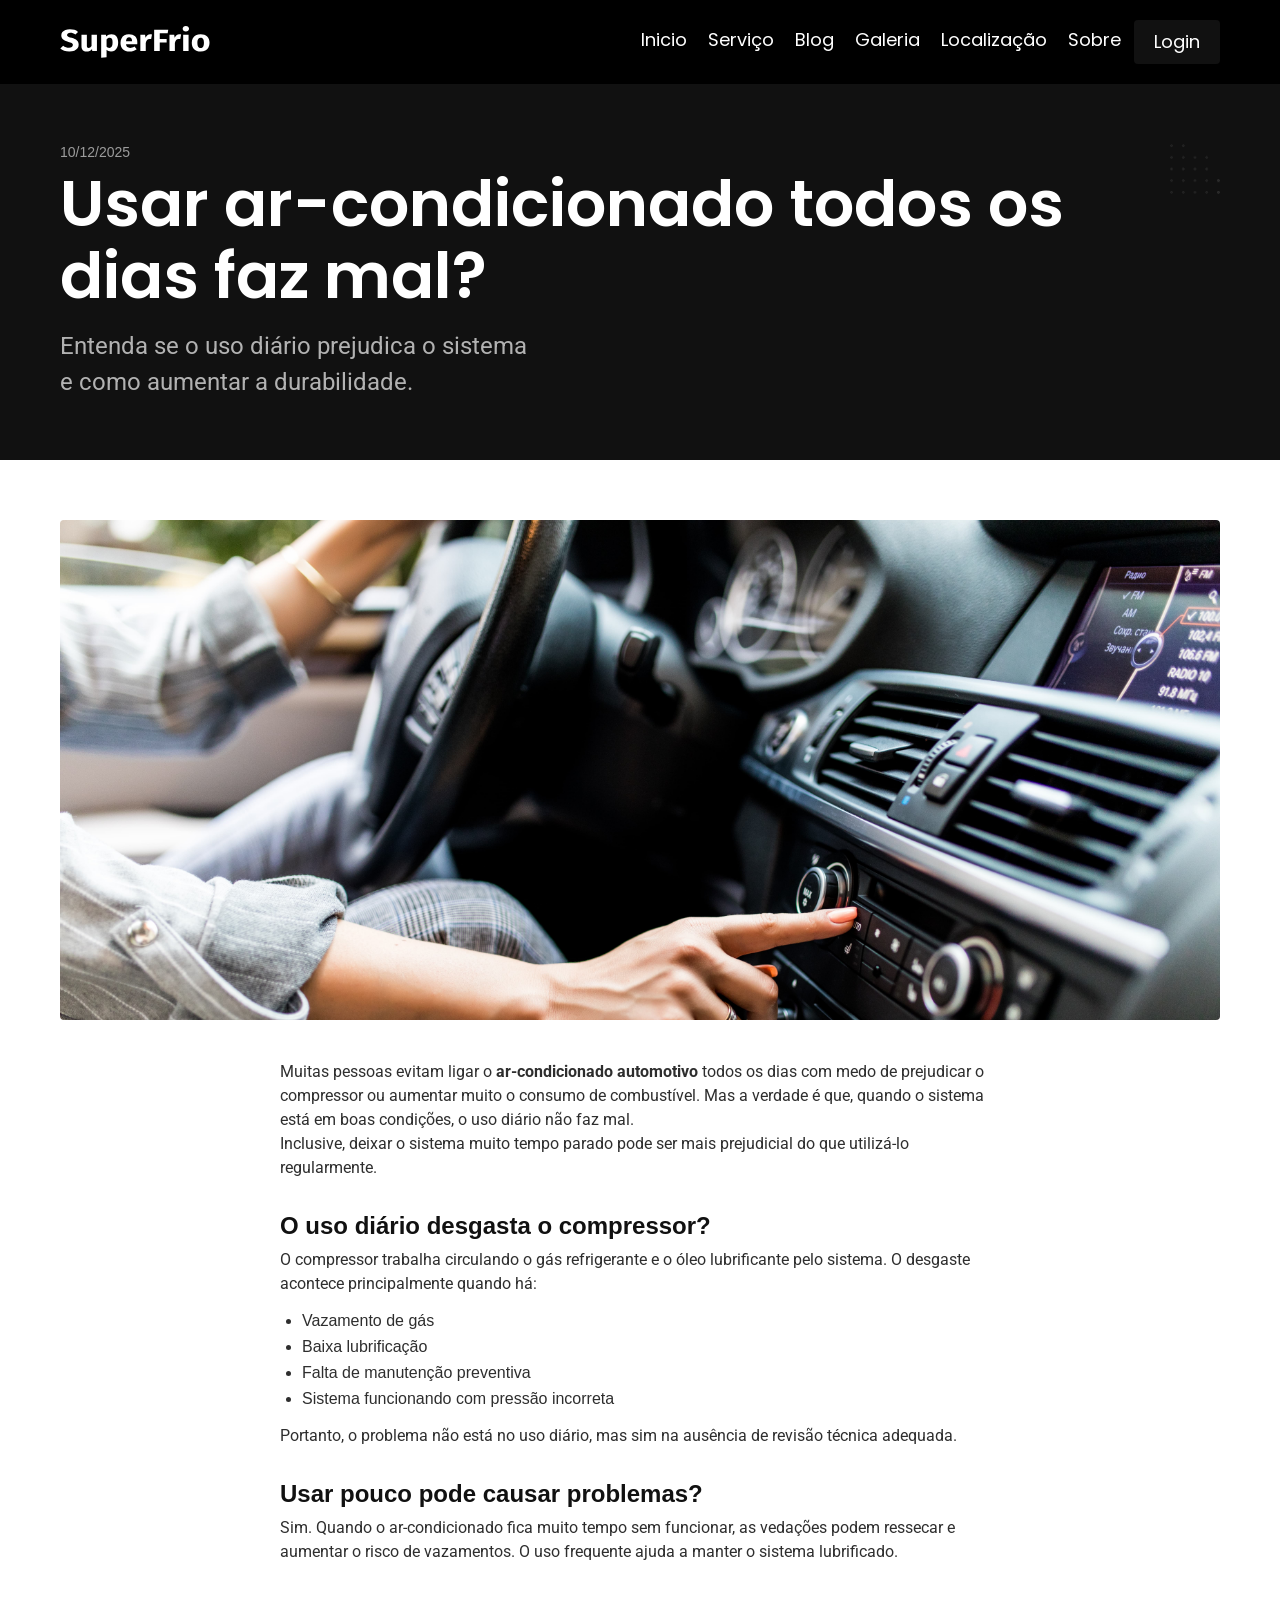
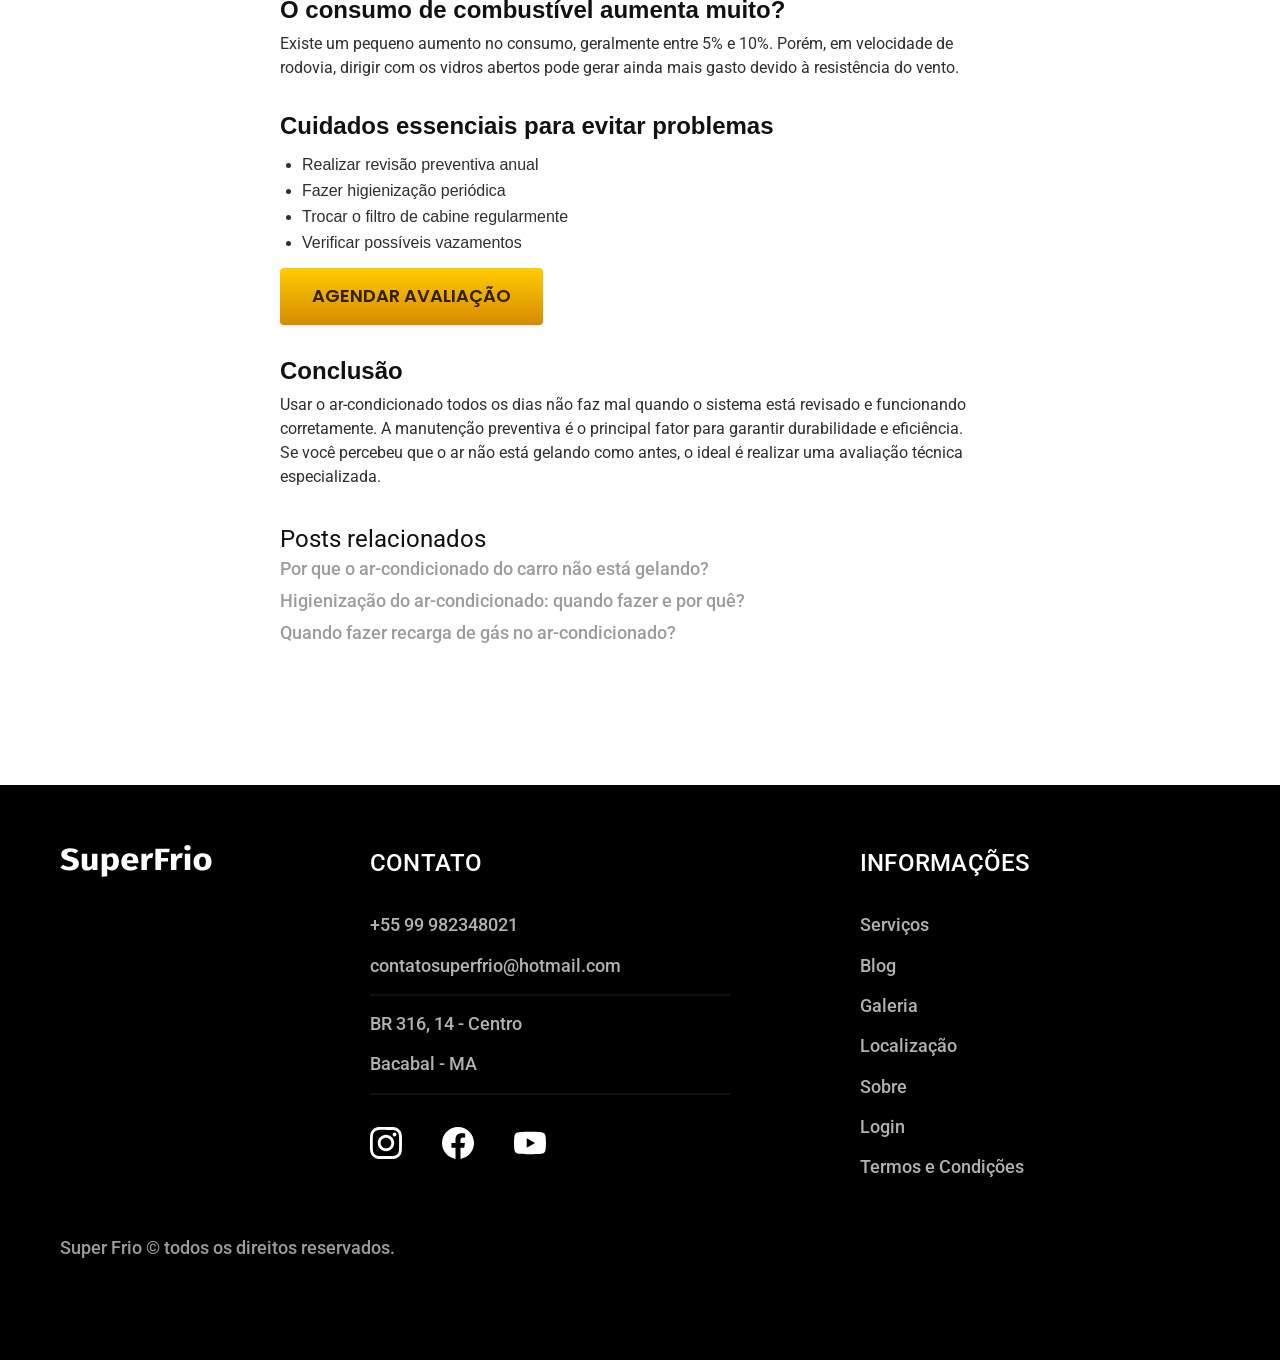
<file: blog/posts/usar-ar-condicionado-todos-dias.html>
<!doctype html>
<html lang="pt-br">
  <head>
    <meta charset="UTF-8" />
    <meta name="viewport" content="width=device-width, initial-scale=1.0" />
    <title>Usar ar-condicionado todos os dias faz mal? | Super Frio</title>
    <meta
      name="description"
      content="Descubra se usar o ar-condicionado automotivo todos os dias faz mal, aumenta o consumo de combustível ou prejudica o compressor. Veja cuidados importantes."
    />

    <!-- Open Graph -->
    <meta
      property="og:title"
      content="Usar ar-condicionado todos os dias faz mal?"
    />
    <meta
      property="og:description"
      content="Entenda se o uso diário do ar-condicionado automotivo prejudica o sistema e como manter a durabilidade."
    />
    <meta property="og:type" content="article" />
    <meta property="og:image" content="../img/banner-blog.jpg" />
    <meta property="og:locale" content="pt_BR" />
    <meta property="og:site_name" content="Super Frio" />

    <link rel="stylesheet" href="../../css/styles.css" />
    <link rel="preconnect" href="https://fonts.googleapis.com" />
    <link rel="preconnect" href="https://fonts.gstatic.com" crossorigin />
    <link
      href="https://fonts.googleapis.com/css2?family=Poppins:wght@400;600&family=Roboto:ital,wght@0,100..900;1,100..900&display=swap"
      rel="stylesheet"
    />
  </head>

  <body>
    <!-- HEADER (igual ao site) -->
    <header class="header-bg">
      <div class="header container">
        <nav class="header-nav" aria-label="primaria">
          <a href="../">
            <img
              src="../../img/SuperFrio.svg"
              width="152"
              height="32"
              alt="Logo"
            />
          </a>
          <div class="header-container">
            <button
              id="btnMenu"
              aria-controls="menu"
              aria-expanded="false"
              aria-haspopup="true"
              aria-label="Abrir Menu"
              class="mobileButton cor-0"
            >
              Menu
            </button>
            <ul id="menu" class="header-menu font-1-m cor-0">
              <li><a href="../">Inicio</a></li>
              <li><a href="./servicos.html">Serviço</a></li>
              <li><a href="../../blog/index.html">Blog</a></li>
              <li><a href="./galeria.html">Galeria</a></li>
              <li><a href="./localizacao.html">Localização</a></li>
              <li><a href="./sobre.html">Sobre</a></li>
              <li><a href="./login.html">Login</a></li>
            </ul>
          </div>
        </nav>
      </div>
    </header>

    <main>
      <article class="post-artigo">
        <header class="titulo-bg post-header">
          <div class="titulo container">
            <span class="post-data">10/12/2025</span>
            <h1 class="font-1-xxl cor-0">
              Usar ar-condicionado todos os dias faz mal?
            </h1>

            <p class="font-2-l cor-5">
              Entenda se o uso diário prejudica o sistema <br />
              e como aumentar a durabilidade.
            </p>
          </div>
        </header>

        <section class="post-conteudo container">
          <div class="post-imagem">
            <img
              src="../../img/painel.jpg"
              alt="Painel do carro com ar-condicionado ligado"
            />
          </div>

          <div class="post-descricao">
            <p class="font-2-s cor-10">
              Muitas pessoas evitam ligar o
              <strong>ar-condicionado automotivo</strong>
              todos os dias com medo de prejudicar o compressor ou aumentar
              muito o consumo de combustível. Mas a verdade é que, quando o
              sistema está em boas condições, o uso diário não faz mal.
            </p>

            <p class="font-2-s cor-10">
              Inclusive, deixar o sistema muito tempo parado pode ser mais
              prejudicial do que utilizá-lo regularmente.
            </p>

            <h2>O uso diário desgasta o compressor?</h2>

            <p class="font-2-s cor-10">
              O compressor trabalha circulando o gás refrigerante e o óleo
              lubrificante pelo sistema. O desgaste acontece principalmente
              quando há:
            </p>

            <ul class="post-lista cor-10">
              <li>Vazamento de gás</li>
              <li>Baixa lubrificação</li>
              <li>Falta de manutenção preventiva</li>
              <li>Sistema funcionando com pressão incorreta</li>
            </ul>

            <p class="font-2-s cor-10">
              Portanto, o problema não está no uso diário, mas sim na ausência
              de revisão técnica adequada.
            </p>

            <h2>Usar pouco pode causar problemas?</h2>

            <p class="font-2-s cor-10">
              Sim. Quando o ar-condicionado fica muito tempo sem funcionar, as
              vedações podem ressecar e aumentar o risco de vazamentos. O uso
              frequente ajuda a manter o sistema lubrificado.
            </p>

            <h2>O consumo de combustível aumenta muito?</h2>

            <p class="font-2-s cor-10">
              Existe um pequeno aumento no consumo, geralmente entre 5% e 10%.
              Porém, em velocidade de rodovia, dirigir com os vidros abertos
              pode gerar ainda mais gasto devido à resistência do vento.
            </p>

            <h2>Cuidados essenciais para evitar problemas</h2>

            <ul class="post-lista cor-10">
              <li>Realizar revisão preventiva anual</li>
              <li>Fazer higienização periódica</li>
              <li>Trocar o filtro de cabine regularmente</li>
              <li>Verificar possíveis vazamentos</li>
            </ul>

            <a
              class="botao"
              href="https://wa.me/5599982348021?text=Olá,%20vim%20pelo%20blog%20e%20quero%20avaliar%20meu%20ar-condicionado."
              target="_blank"
            >
              Agendar avaliação
            </a>

            <h2>Conclusão</h2>

            <p class="font-2-s cor-10">
              Usar o ar-condicionado todos os dias não faz mal quando o sistema
              está revisado e funcionando corretamente. A manutenção preventiva
              é o principal fator para garantir durabilidade e eficiência.
            </p>

            <p class="font-2-s cor-10">
              Se você percebeu que o ar não está gelando como antes, o ideal é
              realizar uma avaliação técnica especializada.
            </p>

            <div class="posts-relacionados">
              <h3 class="font-2-l">Posts relacionados</h3>
              <ul class="font-2-m cor-6">
                <li>
                  <a href="ar-condicionado-nao-gela.html">
                    Por que o ar-condicionado do carro não está gelando?</a
                  >
                </li>
                <li>
                  <a href="higienizacao-ar-condicionado.html">
                    Higienização do ar-condicionado: quando fazer e por quê?</a
                  >
                </li>
                <li>
                  <a href="recarga-gas.html">
                    Quando fazer recarga de gás no ar-condicionado?</a
                  >
                </li>
              </ul>
            </div>
          </div>
        </section>
      </article>
    </main>

    <footer class="footer-bg">
      <div class="footer container">
        <img
          src="../../img/SuperFrio.svg"
          width="152"
          height="32"
          alt="Super Frio"
        />
        <div class="footer-contato">
          <h3 class="font-2-l-b cor-0">Contato</h3>
          <ul class="font-2-m cor-5">
            <li><a href="tel:+55 99 982348021">+55 99 982348021</a></li>
            <li>
              <a href="mailto:contatosuperfrio@hotmail.com"
                >contatosuperfrio@hotmail.com</a
              >
            </li>
            <li>BR 316, 14 - Centro</li>
            <li>Bacabal - MA</li>
          </ul>

          <div class="footer-redes">
            <a href="./">
              <img
                src="../../img/icones/instagram.svg"
                width="32"
                height="32"
                alt="Instagram"
            /></a>
            <a href="./">
              <img
                src="../../img/icones/facebook.svg"
                width="32"
                height="32"
                alt="Facebook"
            /></a>
            <a href="./">
              <img
                src="../../img/icones/youtube.svg"
                width="32"
                height="32"
                alt="Youtube"
            /></a>
          </div>
        </div>

        <div class="footer-informacoes">
          <h3 class="font-2-l-b cor-0">Informações</h3>
          <ul class="font-2-m cor-5">
            <li><a href="">Serviços</a></li>
            <li><a href="">Blog</a></li>
            <li><a href="">Galeria</a></li>
            <li><a href="./localizacao.html">Localização</a></li>
            <li><a href="./sobre.html">Sobre</a></li>
            <li><a href="./login.html">Login</a></li>
            <li><a href="./termos.html">Termos e Condições</a></li>
          </ul>
        </div>
        <p class="footer-copy font-2-m cor-6">
          Super Frio © todos os direitos reservados.
        </p>
      </div>
    </footer>

    <script src="../../js/script.js"></script>
  </body>
</html>
</file>
<file: css/styles.css>
@import "./global/global.css";
@import "./utilidades/tipografia.css";
@import "./utilidades/cores.css";

@import "./global/header.css";
@import "./global/footer.css";

/* Utilidades */
@import "./utilidades/componentes.css";

/* Home */
@import "./home/introducao.css";
@import "./home/beneficios.css";
@import "./home/servicos.css";
@import "./home/blog-preview.css";
@import "./home/galeria.css";

/* Blog */
@import "./blog/blog.css";
@import "./blog/post.css";
@import "./blog/post-recente.css";
</file>
